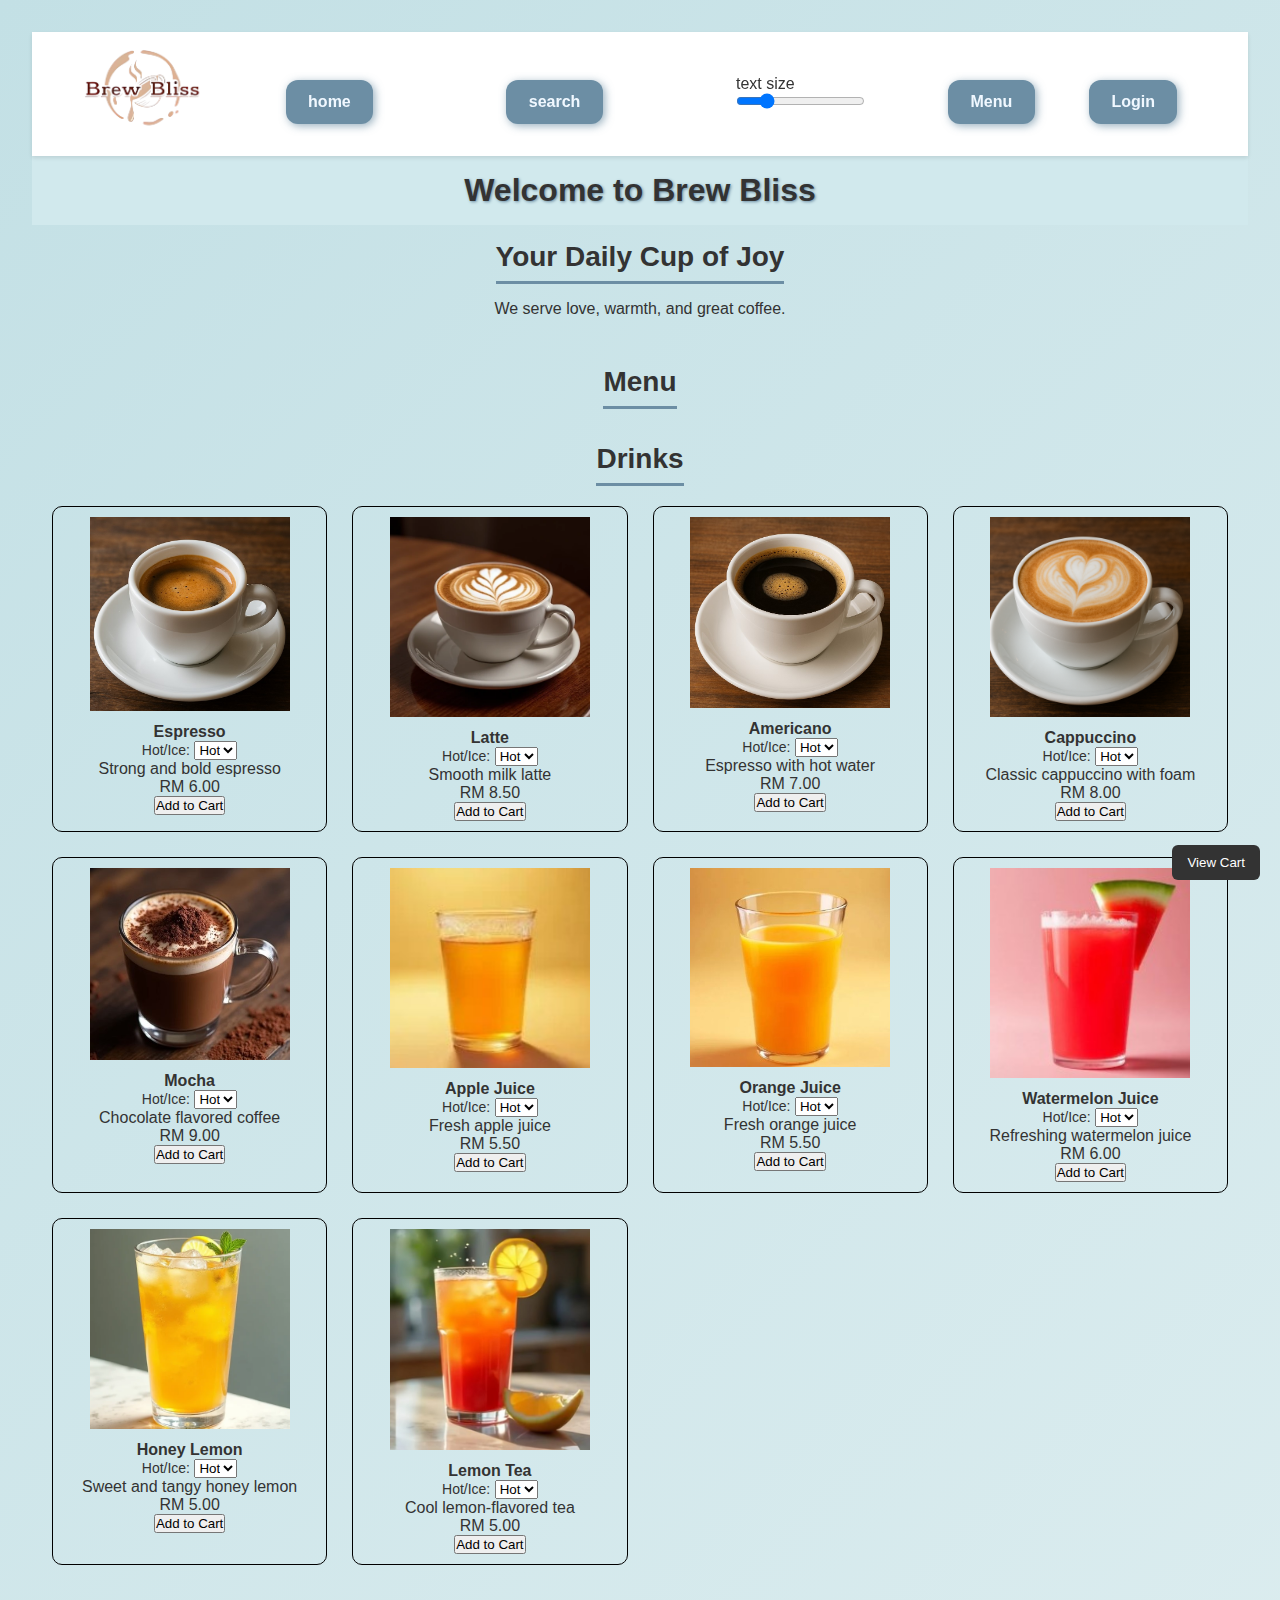
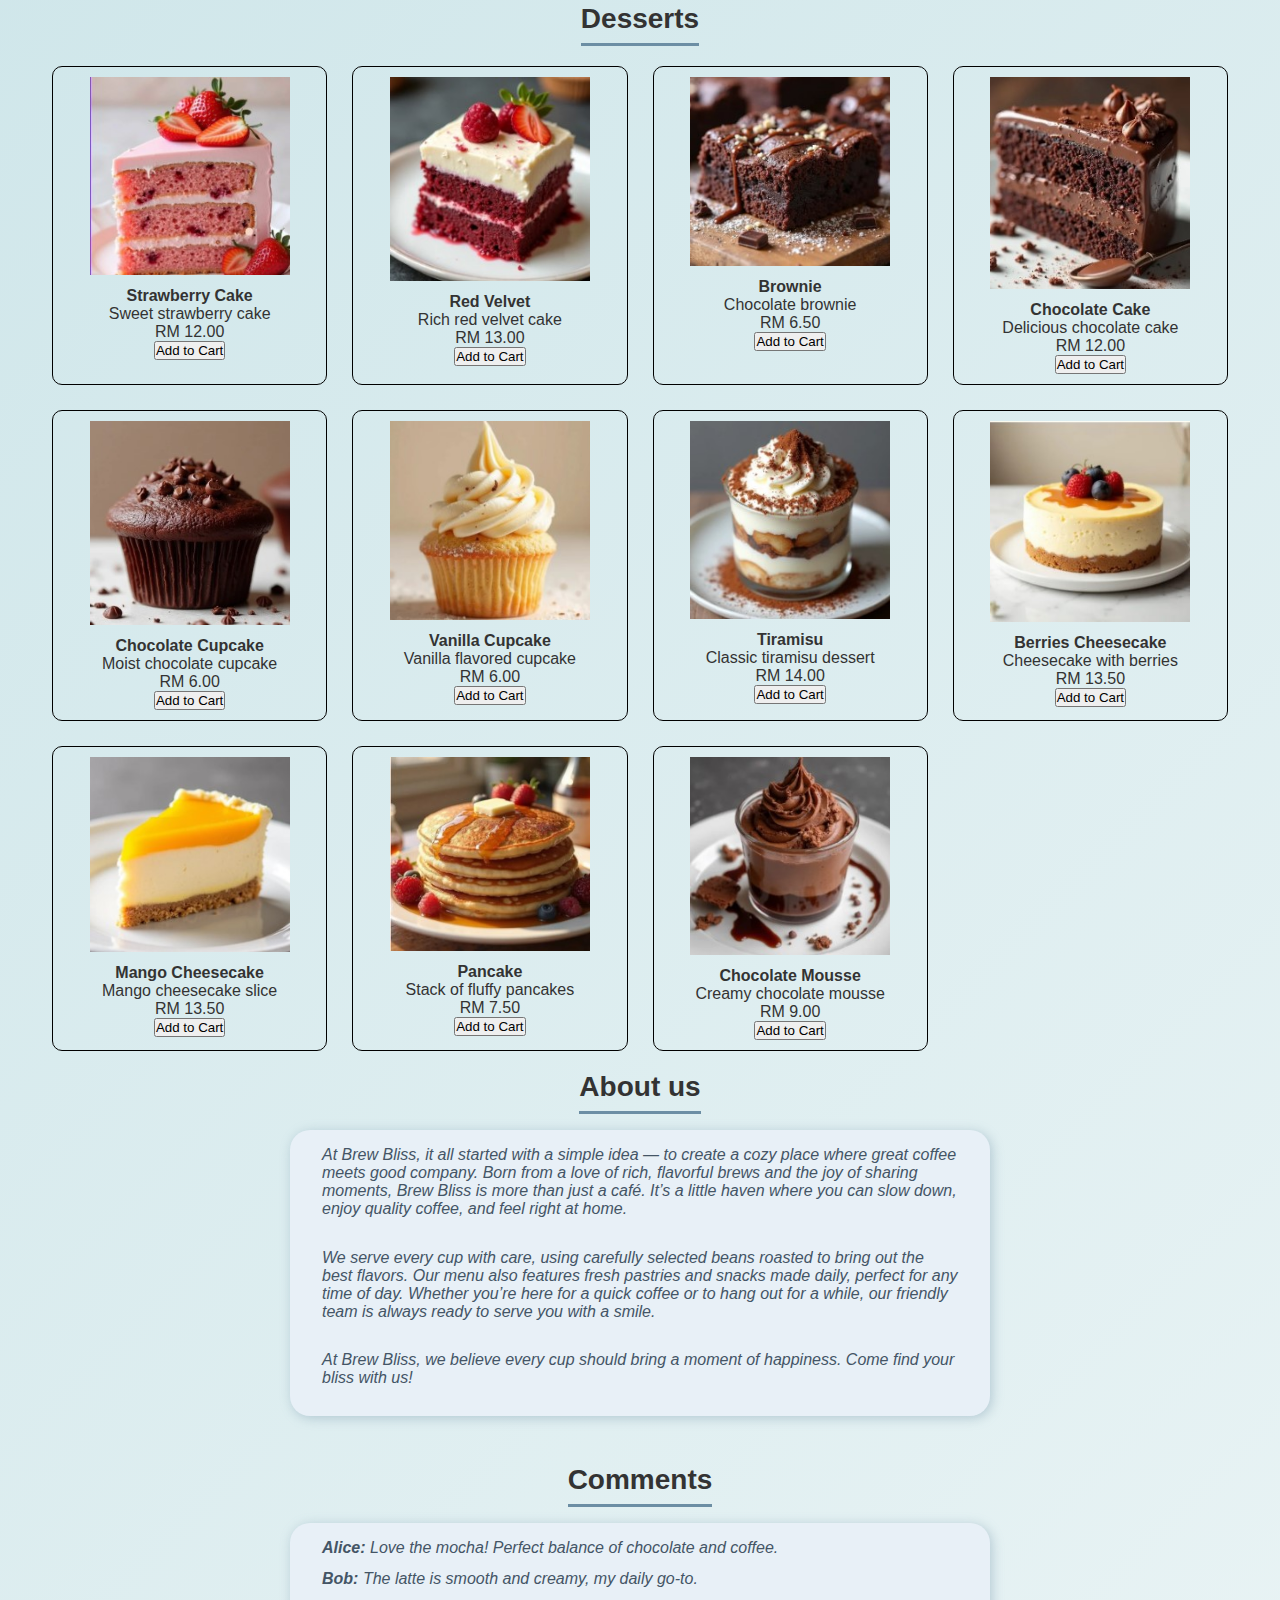
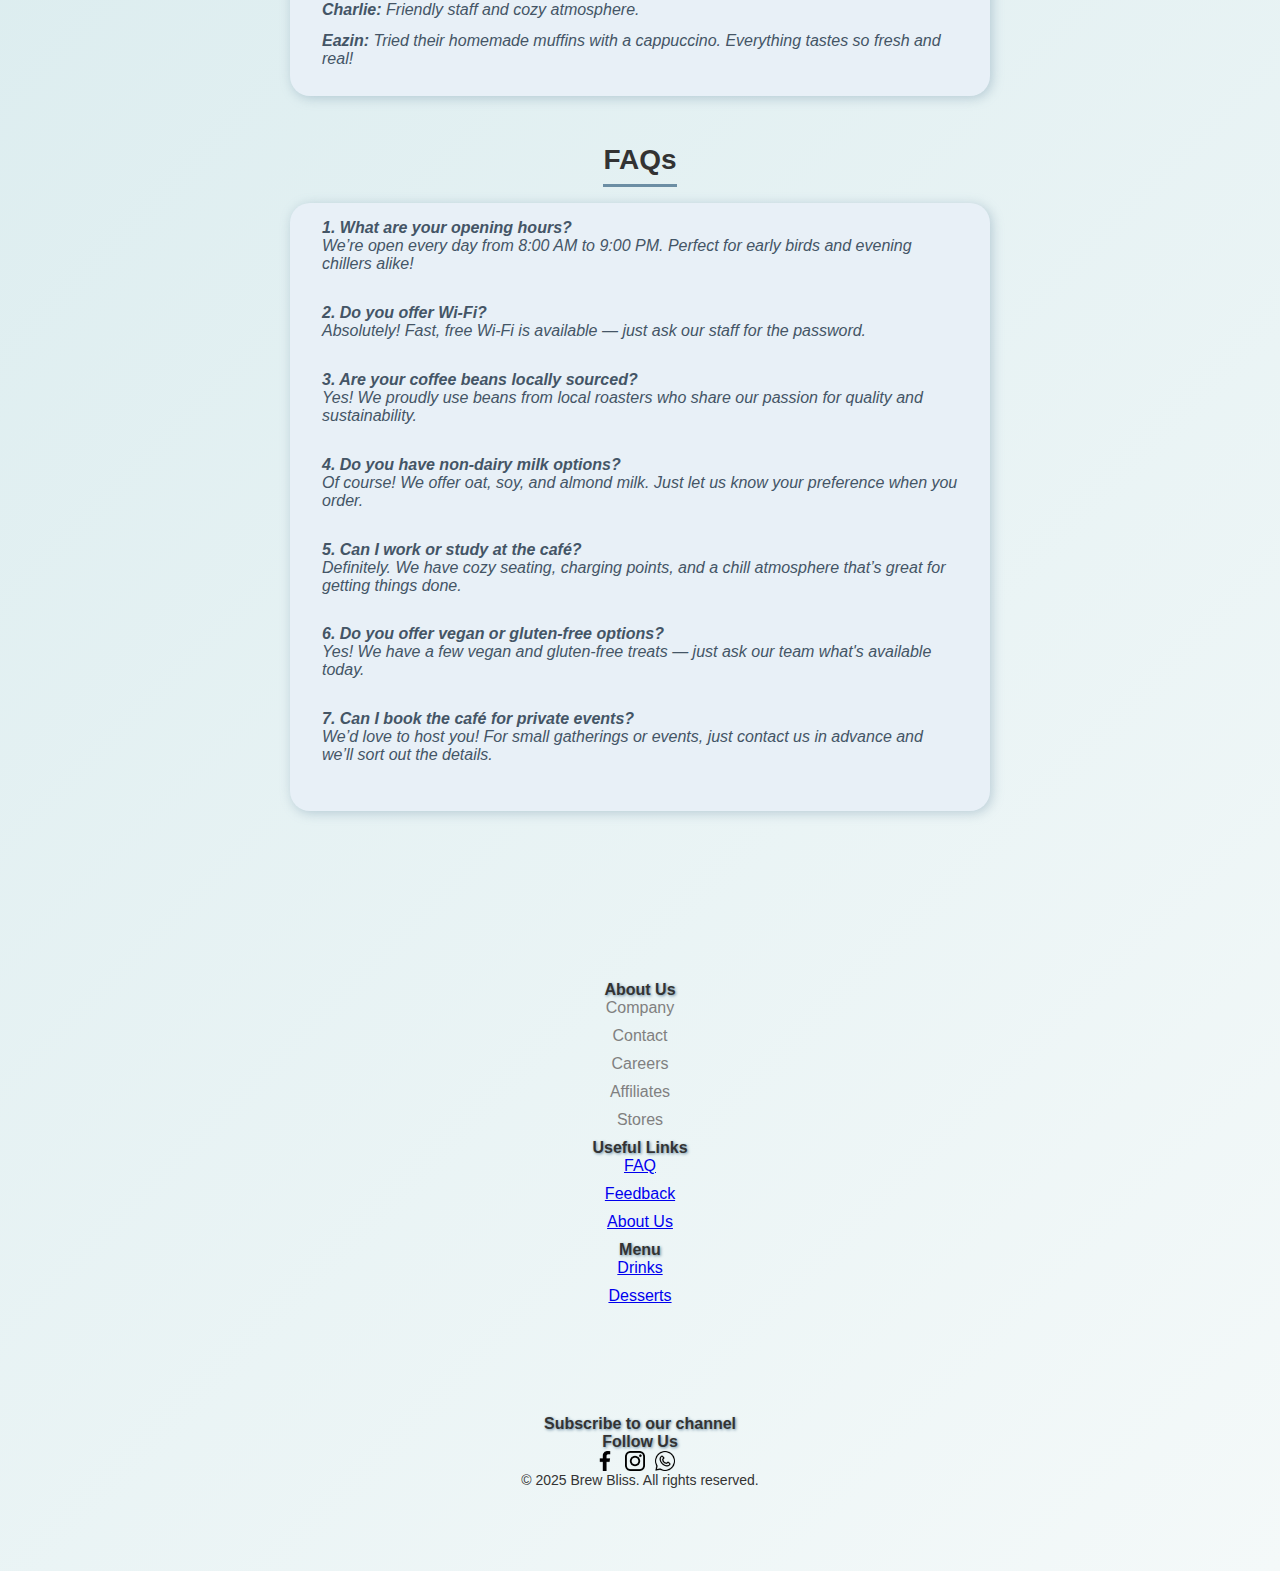
<file: index.html>
<!DOCTYPE html>
<html lang="en">
<head>
  <meta charset="UTF-8">
  <title>Brew Bliss - Welcome</title>
  <meta name="viewport" content="width=device-width, initial-scale=1.0" />
  <link rel="stylesheet" href="style.css" />

</head>
<body>
  
    <nav id="nav">
      <div class="navTop">
        <div class="navItem">
          <img src="images/Contact/logo.png" alt="logo" class="logo">
        </div>

        <div class="navItem">
            <a class="btn" href="index.html">home</a>
        </div>
  
        <div class="navItem">
            <div class="search">
              <a class="btn" href="search.html">search</a>
            </div>
          </div>
  
        <div class="navItem">
          <div>
            <p>text size</p>
            <input type="range" min="10" max="40" value="16" oninput="document.body.style.fontSize=this.value+'px'">
          </div>
        </div>
  
        <div class="navItem navLinks">
          <a class="btn" href="#products">Menu</a>
          <a class="btn" href="login.html">Login</a>
        </div>
    </nav>
  
    <header>
        <h1>Welcome to Brew Bliss</h1>
      </header>
      <main>
        <section id="intro">
          <section class="intro">
            <h2>Your Daily Cup of Joy</h2>
            <p>We serve love, warmth, and great coffee.</p>
          </section>
        </section>
        
      </main>

      <section id="products">
        <h2>Menu</h2><br>

        <section id="drinks">
            <h2>Drinks</h2>
  <div class="product-grid" id="drinksGrid"></div>
  </section>

  <section id="foods">
    <br><h2>Desserts</h2>
  <div class="product-grid" id="foodGrid"></div>
  </section>

  <button id="cartToggle" onclick="toggleCart()">View Cart</button>

  <div id="cart">
    <h3>Your Cart</h3>
    <div id="cartItems"></div>
    <strong>Total: RM <span id="total">0.00</span></strong>
    <button id="buyNow" onclick="buyNow()">Buy Now</button>
  </div>

  <script>
const products = [
  { name: "Espresso", image: "Drinks/espresso.jpg", price: 6.00, type: "drink", description: "Strong and bold espresso" },
  { name: "Latte", image: "Drinks/latte.jpg", price: 8.50, type: "drink", description: "Smooth milk latte" },
  { name: "Americano", image: "Drinks/americano.jpg", price: 7.00, type: "drink", description: "Espresso with hot water" },
  { name: "Cappuccino", image: "Drinks/cappuccino.jpg", price: 8.00, type: "drink", description: "Classic cappuccino with foam" },
  { name: "Mocha", image: "Drinks/mocha.jpg", price: 9.00, type: "drink", description: "Chocolate flavored coffee" },
  { name: "Apple Juice", image: "Drinks/apple.jpg", price: 5.50, type: "drink", description: "Fresh apple juice" },
  { name: "Orange Juice", image: "Drinks/Orange.jpg", price: 5.50, type: "drink", description: "Fresh orange juice" },
  { name: "Watermelon Juice", image: "Drinks/watermelon.jpg", price: 6.00, type: "drink", description: "Refreshing watermelon juice" },
  { name: "Honey Lemon", image: "Drinks/honeylemon.jpg", price: 5.00, type: "drink", description: "Sweet and tangy honey lemon" },
  { name: "Lemon Tea", image: "Drinks/LemonTea.jpg", price: 5.00, type: "drink", description: "Cool lemon-flavored tea" },
  { name: "Strawberry Cake", image: "food/strawberryCake.jpg", price: 12.00, type: "food", description: "Sweet strawberry cake" },
  { name: "Red Velvet", image: "food/redVelvet.jpg", price: 13.00, type: "food", description: "Rich red velvet cake" },
  { name: "Brownie", image: "food/brownie.jpg", price: 6.50, type: "food", description: "Chocolate brownie" },
  { name: "Chocolate Cake", image: "food/chocolateCake.jpg", price: 12.00, type: "food", description: "Delicious chocolate cake" },
  { name: "Chocolate Cupcake", image: "food/chocolateCupcake.jpg", price: 6.00, type: "food", description: "Moist chocolate cupcake" },
  { name: "Vanilla Cupcake", image: "food/vanilaCupcake.jpg", price: 6.00, type: "food", description: "Vanilla flavored cupcake" },
  { name: "Tiramisu", image: "food/tiramisu.jpg", price: 14.00, type: "food", description: "Classic tiramisu dessert" },
  { name: "Berries Cheesecake", image: "food/berriesCheesecake.jpg", price: 13.50, type: "food", description: "Cheesecake with berries" },
  { name: "Mango Cheesecake", image: "food/mangoCheesecake.jpg", price: 13.50, type: "food", description: "Mango cheesecake slice" },
  { name: "Pancake", image: "food/pancake.jpg", price: 7.50, type: "food", description: "Stack of fluffy pancakes" },
  { name: "Chocolate Mousse", image: "food/chocolateMousse.jpg", price: 9.00, type: "food", description: "Creamy chocolate mousse" }
];


    const drinksGrid = document.getElementById("drinksGrid");
    const foodGrid = document.getElementById("foodGrid");
    let cart = JSON.parse(localStorage.getItem("cart")) || [];

    products.forEach(p => {
      const div = document.createElement("div");
      div.className = "product";
      if (p.type === "drink") {
        div.innerHTML = `
          <img src="images/${p.image}" alt="${p.name}">
          <h4>${p.name}</h4>
          <label>Hot/Ice:</label>
          <select id="temp-${p.name}">
            <option value="Hot">Hot</option>
            <option value="Ice">Ice</option>
          </select>
          <p>${p.description}</p>
          <p>RM ${p.price.toFixed(2)}</p>
          <button onclick="addToCart('${p.name}', ${p.price}, document.getElementById('temp-${p.name}').value)">Add to Cart</button>
        `;
        drinksGrid.appendChild(div);
      } else {
        div.innerHTML = `
          <img src="images/${p.image}" alt="${p.name}">
          <h4>${p.name}</h4>
          <p>${p.description}</p>
          <p>RM ${p.price.toFixed(2)}</p>
          <button onclick="addToCart('${p.name}', ${p.price})">Add to Cart</button>
        `;
        foodGrid.appendChild(div);
      }
    });

    function addToCart(name, price, temp = null) {
      const itemKey = temp ? `${name} (${temp})` : name;
      const item = cart.find(i => i.name === itemKey);
      if (item) {
        item.qty++;
      } else {
        cart.push({ name: itemKey, price, qty: 1 });
      }
      saveCart();
      renderCart();
      openCart();
    }

    function decreaseQty(name) {
      const item = cart.find(i => i.name === name);
      if (item) {
        item.qty--;
        if (item.qty <= 0) {
          cart = cart.filter(i => i.name !== name);
        }
      }
      saveCart();
      renderCart();
    }

    function saveCart() {
      localStorage.setItem("cart", JSON.stringify(cart));
    }

    function renderCart() {
      const cartItems = document.getElementById("cartItems");
      const totalEl = document.getElementById("total");
      cartItems.innerHTML = "";
      let total = 0;

      cart.forEach(item => {
        const itemDiv = document.createElement("div");
        itemDiv.className = "cart-item";
        itemDiv.innerHTML = `
          <span>${item.name} (x${item.qty}) - RM ${(item.price * item.qty).toFixed(2)}</span>
          <span class="cart-controls">
            <button onclick="addToCart('${item.name}', ${item.price})">+</button>
            <button onclick="decreaseQty('${item.name}')">−</button>
          </span>
        `;
        cartItems.appendChild(itemDiv);
        total += item.price * item.qty;
      });

      totalEl.textContent = total.toFixed(2);
    }

    function toggleCart() {
      const cartEl = document.getElementById("cart");
      cartEl.style.display = cartEl.style.display === "none" ? "block" : "none";
    }

    function openCart() {
      document.getElementById("cart").style.display = "block";
    }

    renderCart();
    if (cart.length > 0) openCart();

    function buyNow() {
      if (cart.length === 0) {
        alert("Your cart is empty!");
        return;
      }else{
        document.getElementById('paymentModal').style.display = 'flex';
      cart = [];
      saveCart();
      renderCart();
      toggleCart();
      }
    }

  </script>

<div id="paymentModal">
    <div class="payment">
      <span class="close" onclick="document.getElementById('paymentModal').style.display='none'">X</span>
      <h1 class="payTitle">Personal Information</h1>
      <form action="data.php" method="POST">
        <label>Name and Surname</label>
        <input type="text" name="name" placeholder="Stefan" class="payInput" required><br>
  
        <label>Phone Number</label>
        <input type="text" name="phone" placeholder="+6012 345 6789" class="payInput" maxlength="13" required><br><br>
    
        <h1 class="payTitle">Card Information</h1>
        <div class="cardIcons">
          <img src="./images/Contact/visa.png" width="40" class="cardIcon">
          <img src="./images/Contact/master.png" width="40" class="cardIcon">
        </div>
  
        <input type="text" name="card_number" class="payInput" placeholder="Card Number" maxlength="16" required>
        <div class="cardInfo">
          <input type="text" name="expiry_month" placeholder="mm" class="payInput sm" maxlength="2" required>
          <input type="text" name="expiry_year" placeholder="yyyy" class="payInput sm" maxlength="4" required>
          <input type="text" name="cvv" placeholder="cvv" class="payInput sm" required>
        </div>
  
        <button type="submit" class="payButton">Checkout!</button>
      </form>
    </div>
  </div>

  <script >
  const productButton = document.querySelector(".productButton");
    const payment = document.querySelector(".payment");
    const close = document.querySelector(".close");
    
    productButton.addEventListener("click", () => {
      payment.style.display = "flex";
    });
    
    close.addEventListener("click", () => {
      payment.style.display = "none";
    });</script>

<section id="about">
    <h2>About us</h2>
    <div class="comments-container">
          <p>     At Brew Bliss, it all started with a simple idea — 
      to create a cozy place where great coffee meets good company. 
      Born from a love of rich, flavorful brews and the joy of sharing moments, 
      Brew Bliss is more than just a café. 
      It’s a little haven where you can slow down, 
      enjoy quality coffee, and feel right at home.</p><br>
      <p>   We serve every cup with care, 
        using carefully selected beans roasted to 
        bring out the best flavors. Our menu also features 
        fresh pastries and snacks made daily, perfect for any time of day. 
        Whether you’re here for a quick coffee or to hang out for a while, 
        our friendly team is always ready to serve you with a smile.
      </p><br>
      <p>   At Brew Bliss, 
        we believe every cup should bring a moment of happiness. 
        Come find your bliss with us!</p>
    </div>

  </section>

  <section id="comment">
    <h2>Comments</h2>
    <div class="comments-container">      
      <p><strong>Alice:</strong> Love the mocha! Perfect balance of chocolate and coffee.</p>
      <p><strong>Bob:</strong> The latte is smooth and creamy, my daily go-to.</p>
      <p><strong>Charlie:</strong> Friendly staff and cozy atmosphere.</p>
      <p><strong>Eazin:</strong> Tried their homemade muffins with a cappuccino. Everything tastes so fresh and real!</p>
      
    </div>
  </section>
  
  <section id="FAQ">
    <h2>FAQs</h2>
    <div class="comments-container">
      <p><strong>1. What are your opening hours?</strong><br>
      We’re open every day from 8:00 AM to 9:00 PM. 
      Perfect for early birds and evening chillers alike!
    </p><br>

    <p><strong>2. Do you offer Wi-Fi?</strong><br>
      Absolutely! Fast, free Wi-Fi is available — 
      just ask our staff for the password.
    </p><br>
    
    <p><strong>3. Are your coffee beans locally sourced?</strong><br>
      Yes! We proudly use beans from local roasters who share our passion for quality and sustainability.
    </p><br>
    
    <p><strong>4. Do you have non-dairy milk options?</strong><br>
      Of course! We offer oat, soy, and almond milk. Just let us know your preference when you order.
    </p><br>
    
    <p><strong>5. Can I work or study at the café?</strong><br>
      Definitely. We have cozy seating, charging points, and a chill atmosphere that’s great for getting things done.
    </p><br>
    
    <p><strong>6. Do you offer vegan or gluten-free options?</strong><br>
      Yes! We have a few vegan and gluten-free treats — just ask our team what's available today.
    </p><br>
    
    <p><strong>7. Can I book the café for private events?</strong><br>
      We’d love to host you! For small gatherings or events, just contact us in advance and we’ll sort out the details.
    </p><br>

    </div>
    
  </section>
  

<br><br><br><br>

<footer>
  <div class="footerLeft">
      <div class="footerMenu">
          <h1 class="fMenuTitle">About Us</h1>
          <ul class="fList">
              <li class="fListItem">Company</li>
              <li class="fListItem">Contact</li>
              <li class="fListItem">Careers</li>
              <li class="fListItem">Affiliates</li>
              <li class="fListItem">Stores</li>
          </ul>
      </div>
      <div class="footerMenu">
          <h1 class="fMenuTitle">Useful Links</h1>
          <ul class="fList">
            <li class="fListItem"><a href="#FAQ">FAQ</a></li>
            <li class="fListItem"><a href="#comment">Feedback</a></li>
            <li class="fListItem"><a href="#about">About Us</a></li>
          </ul>
      </div>
      <div class="footerMenu">
          <h1 class="fMenuTitle">Menu</h1>
          <ul class="fList">
            <li class="fListItem"><a href="#drinks">Drinks</a></li>
            <li class="fListItem"><a href="#foods">Desserts</a></li>

          </ul>
      </div>
  </div>
  <div class="footerRight">
      <div class="footerRightMenu">
          <h1 class="fMenuTitle">Subscribe to our channel</h1>
      </div>
      <div class="footerRightMenu">
          <h1 class="fMenuTitle">Follow Us</h1>
          <div class="fIcons">
              <img src="./images/Contact/facebook.png"  alt="facebook" class="fIcon">
              <img src="./images/Contact/instagram.png" alt="instagram" class="fIcon">
              <img src="./images/Contact/whatsapp.png" alt="whatsapp" class="fIcon">
          </div>
      </div>
      <div class="footerRightMenu">
          <span class="copyright">© 2025 Brew Bliss. All rights reserved.</span>
      </div>
  </div>
</footer>

</body>
</html>
</file>
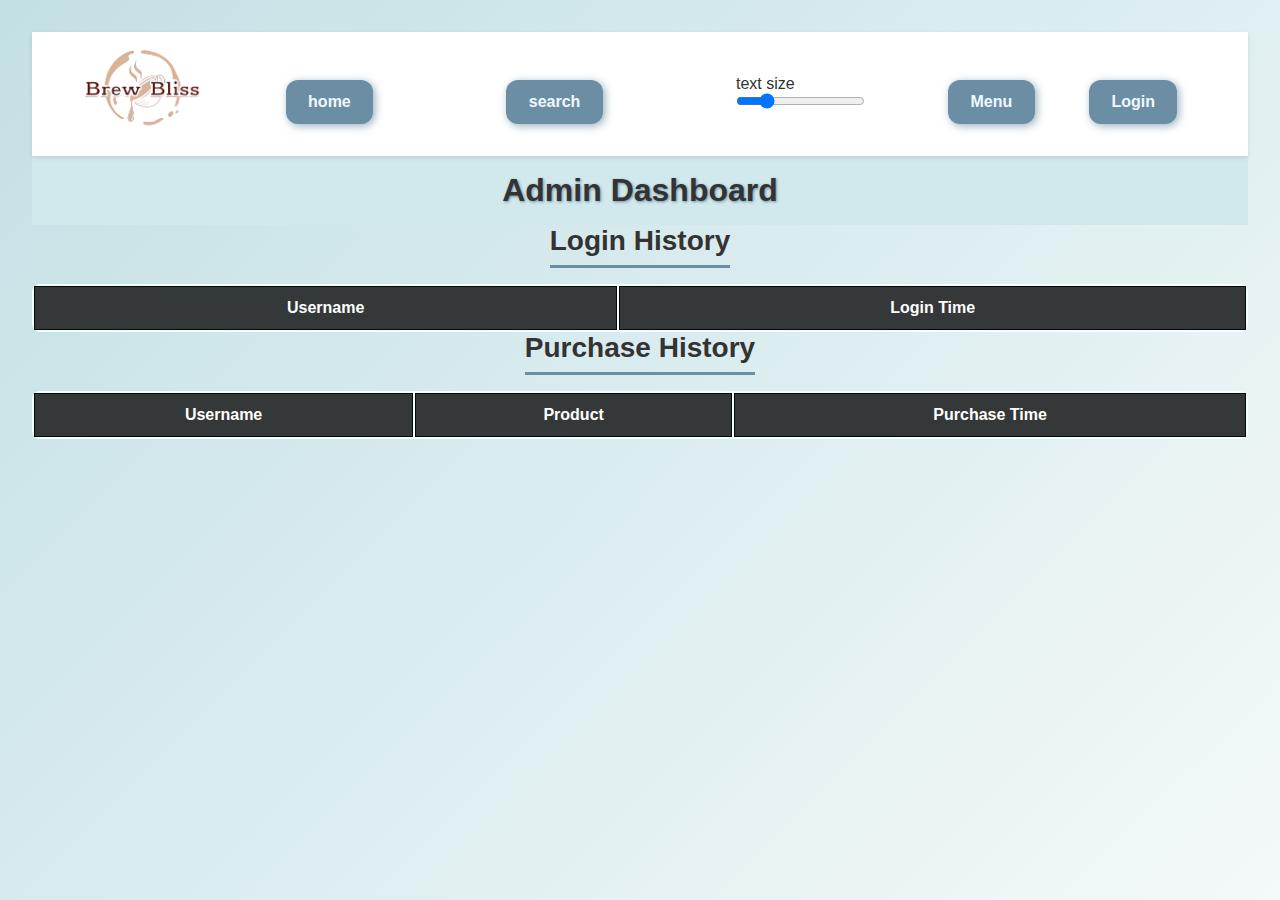
<file: admin.html>
<!DOCTYPE html>
<html lang="en">
<head>
  <meta charset="UTF-8" />
  <title>Admin Dashboard - Brew Bliss</title>
  <link rel="stylesheet" href="style.css" />
</head>
<body>

  <nav id="nav">
    <div class="navTop">
      <div class="navItem">
        <img src="images/Contact/logo.png" alt="logo" class="logo">
      </div>

      <div class="navItem">
          <a class="btn" href="index.html">home</a>
      </div>

      <div class="navItem">
        <div class="search">
          <a class="btn" href="search.html">search</a>
        </div>
      </div>

      <div class="navItem">
        <div>
          <p>text size</p>
          <input type="range" min="10" max="40" value="16" oninput="document.body.style.fontSize=this.value+'px'">
        </div>
      </div>

      <div class="navItem navLinks">
        <a class="btn" href="cart.html">Menu</a>
        <a class="btn" href="login.html">Login</a>
      </div>
  </nav>

  <header>
    <h1>Admin Dashboard</h1>
  </header>

  <section>
    <h2>Login History</h2>
    <table>
      <thead>
        <tr><th>Username</th><th>Login Time</th></tr>
      </thead>
      <tbody id="loginHistory">
        <!-- Filled by fetch -->
      </tbody>
    </table>
  </section>

  <section>
    <h2>Purchase History</h2>
    <table>
      <thead>
        <tr><th>Username</th><th>Product</th><th>Purchase Time</th></tr>
      </thead>
      <tbody id="purchaseHistory">
        <!-- Filled by fetch -->
      </tbody>
    </table>
  </section>

  <script>
    async function loadData() {
      try {
        let res = await fetch('admin_data.php');
        let data = await res.json();

        const loginTbody = document.getElementById('loginHistory');
        data.logins.forEach(log => {
          let tr = document.createElement('tr');
          tr.innerHTML = `<td>${log.username}</td><td>${log.login_time}</td>`;
          loginTbody.appendChild(tr);
        });

        const purchaseTbody = document.getElementById('purchaseHistory');
        data.purchases.forEach(p => {
          let tr = document.createElement('tr');
          tr.innerHTML = `<td>${p.username}</td><td>${p.product_name}</td><td>${p.purchase_time}</td>`;
          purchaseTbody.appendChild(tr);
        });
      } catch(e) {
        console.error(e);
      }
    }
    loadData();
  </script>
</body>
</html>
</file>
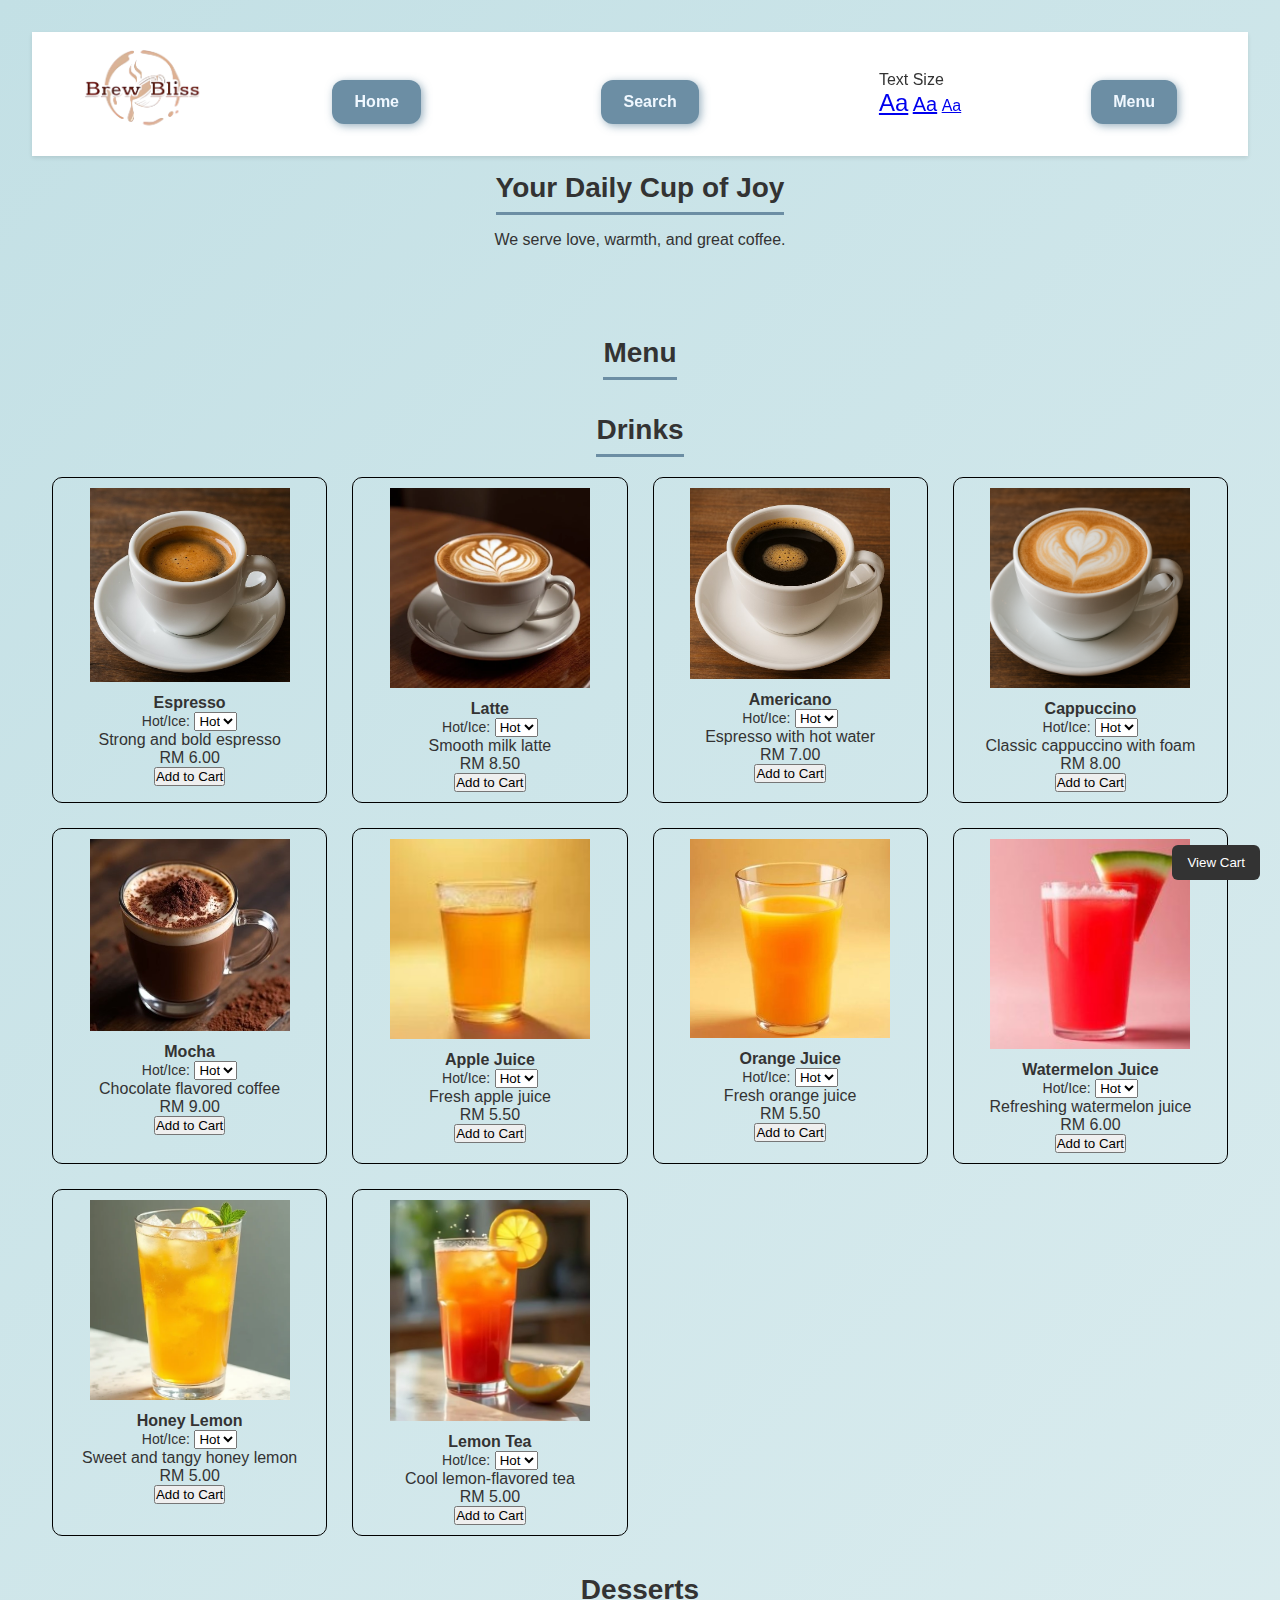
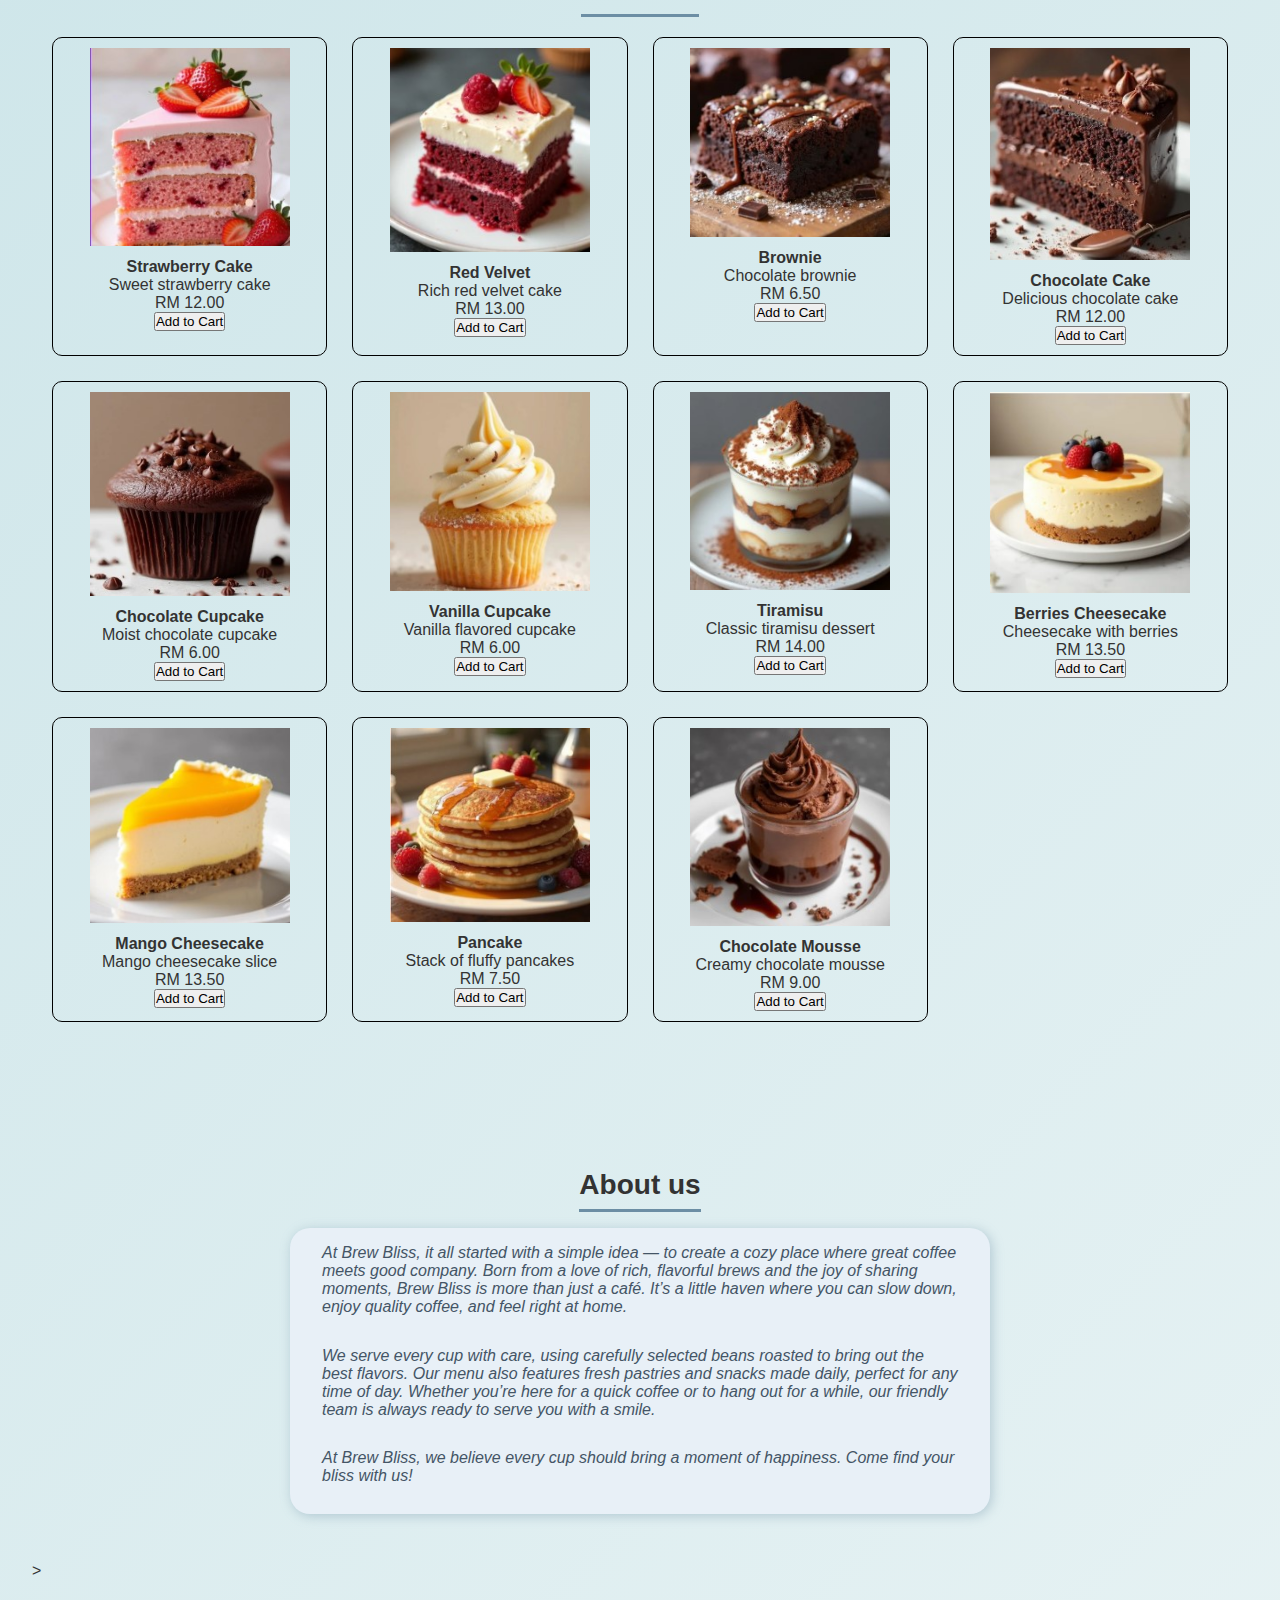
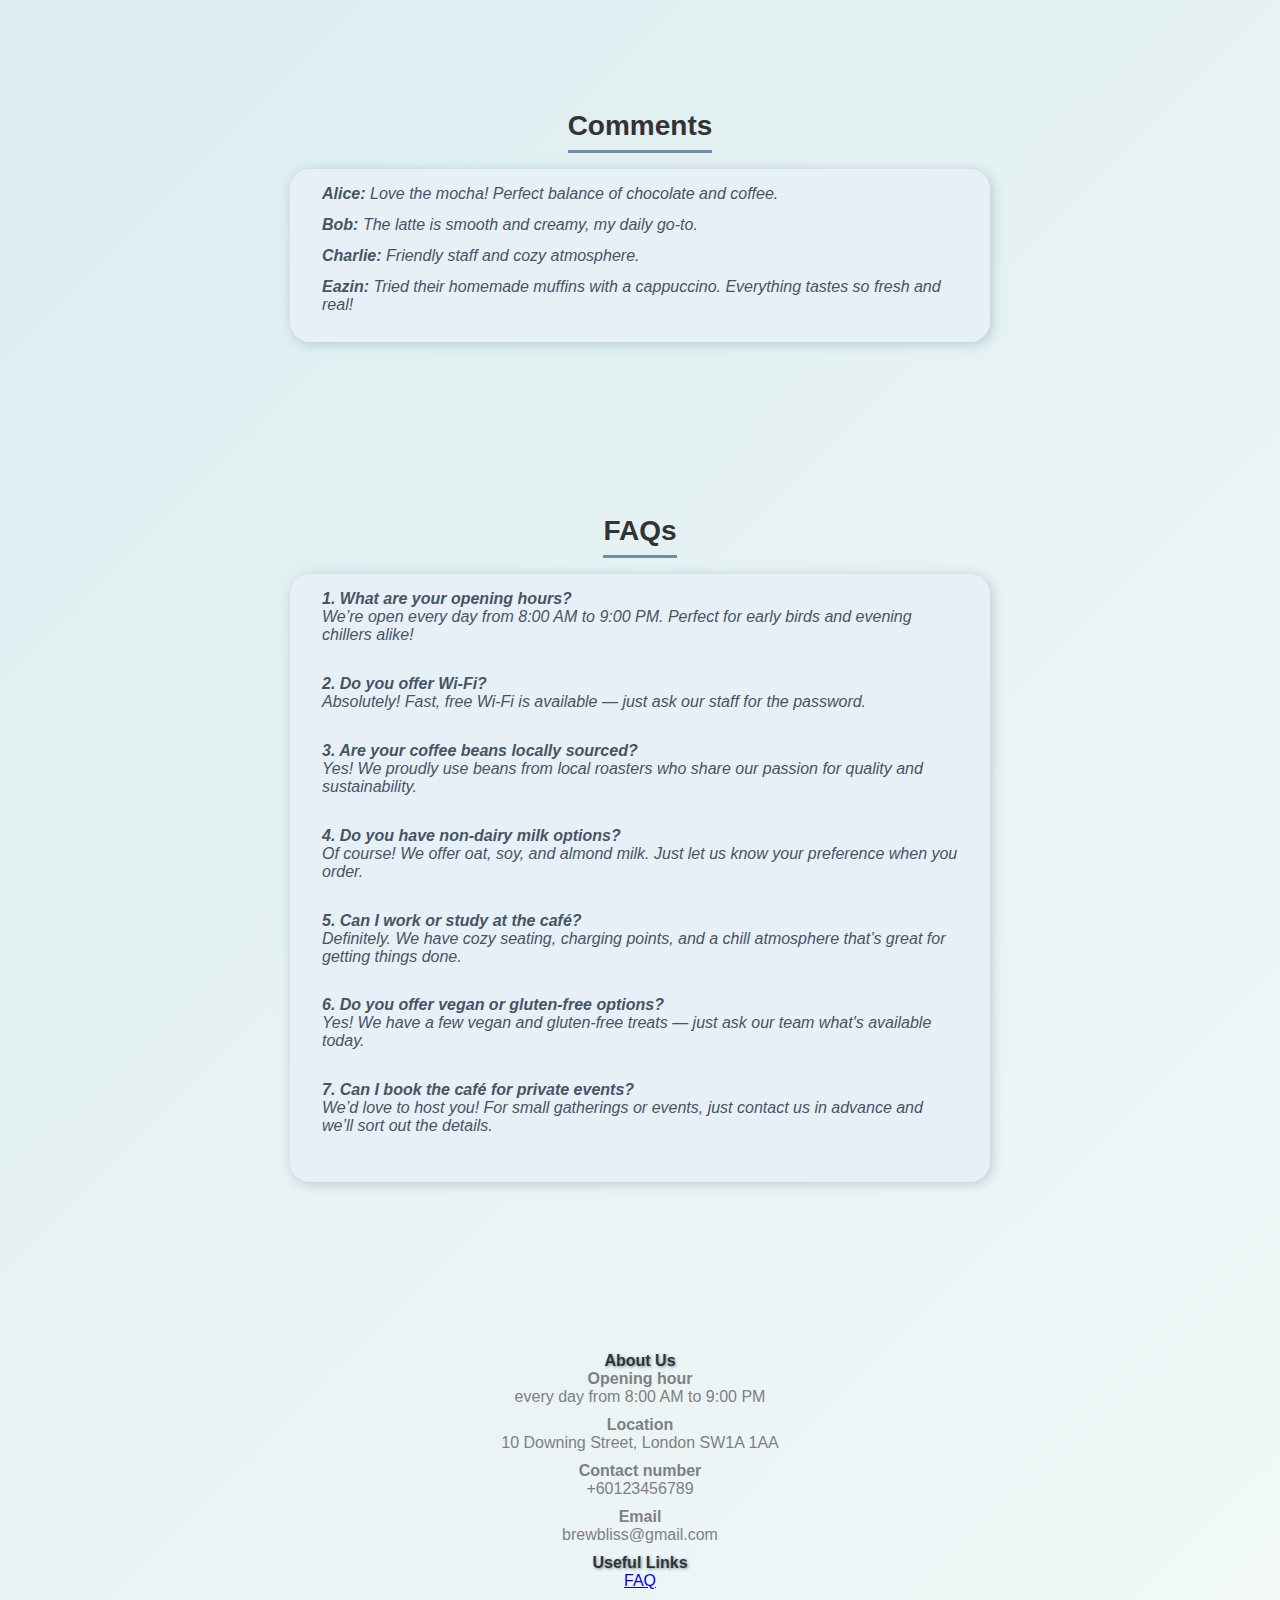
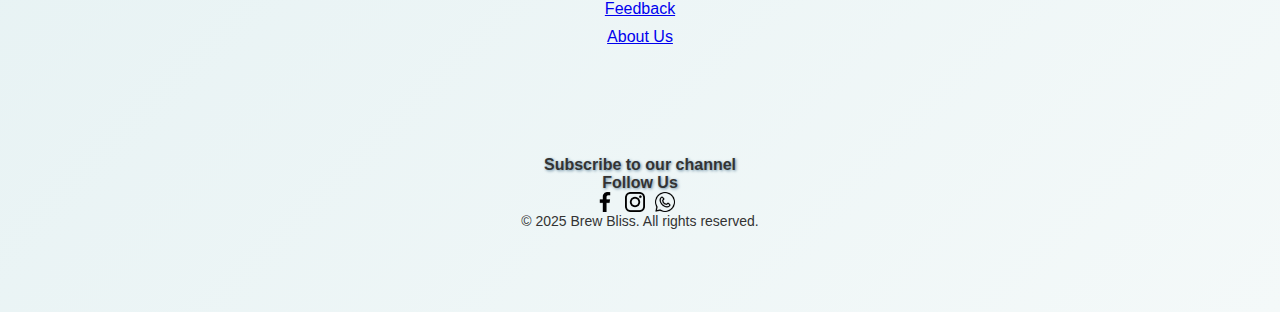
<file: alrlogin.html>
<!DOCTYPE html>
<html lang="en">
<head>
  <meta charset="UTF-8">
  <title>Brew Bliss - Welcome</title>
  <meta name="viewport" content="width=device-width, initial-scale=1.0" />
  <link rel="stylesheet" href="style.css" />

    <style>
        .font_1 { font-size: 24px; }
        .font_2 { font-size: 20px; }
        .font_3 { font-size: 16px; }
    </style>
    <script>
        function ChangeFont(fontClass) {
          document.body.className = fontClass;
        }
    </script>

</head>
<body>
  
    <nav id="nav">
      <div class="navTop">
        <div class="navItem">
          <img src="images/Contact/logo.png" alt="logo" class="logo">
        </div>

        <div class="navItem">
            <a class="btn" href="alrlogin.html">Home</a>
        </div>
  
        <div class="navItem">
            <div class="search">
              <a class="btn" href="search.html">Search</a>
            </div>
          </div>
  
        <div class="navItem">
          <div>
            <p>Text Size</p>
              <div>
                <a class="font_1" onclick="javascript:ChangeFont('font_1');" href="javascript:void(0);">Aa</a>
                <a class="font_2" onclick="javascript:ChangeFont('font_2');" href="javascript:void(0);">Aa</a>
                <a class="font_3" onclick="javascript:ChangeFont('font_3');" href="javascript:void(0);">Aa</a>
              </div>

          </div>
        </div>
  
        <div class="navItem navLinks">
          <a class="btn" href="#products">Menu</a>
        </div>
    </nav>

      <main>
        <section id="intro">
          <section class="intro">
            <h2>Your Daily Cup of Joy</h2>
            <p>We serve love, warmth, and great coffee.</p>
          </section>
        </section>
        
      </main>

      <section id="products">

       <div class="headingM"></div>
        <h2>Menu</h2><br>
       </div>

        <section id="drinks">
            <h2>Drinks</h2>
              <div class="product-grid" id="drinksGrid"></div>
        </section>

        <section id="foods">
          <br><h2>Desserts</h2>
          <div class="product-grid" id="foodGrid"></div>
        </section>

        <button id="cartToggle" onclick="toggleCart()">View Cart</button>

        <div id="cart">
          <h3>Your Cart</h3>
            <div id="cartItems"></div>
            <strong>Total: RM <span id="total">0.00</span></strong>
            <button id="buyNow" onclick="buyNow()">Buy Now</button>
        </div>

  <script>
const products = [
  { name: "Espresso", image: "Drinks/espresso.jpg", price: 6.00, type: "drink", description: "Strong and bold espresso" },
  { name: "Latte", image: "Drinks/latte.jpg", price: 8.50, type: "drink", description: "Smooth milk latte" },
  { name: "Americano", image: "Drinks/americano.jpg", price: 7.00, type: "drink", description: "Espresso with hot water" },
  { name: "Cappuccino", image: "Drinks/cappuccino.jpg", price: 8.00, type: "drink", description: "Classic cappuccino with foam" },
  { name: "Mocha", image: "Drinks/mocha.jpg", price: 9.00, type: "drink", description: "Chocolate flavored coffee" },
  { name: "Apple Juice", image: "Drinks/apple.jpg", price: 5.50, type: "drink", description: "Fresh apple juice" },
  { name: "Orange Juice", image: "Drinks/Orange.jpg", price: 5.50, type: "drink", description: "Fresh orange juice" },
  { name: "Watermelon Juice", image: "Drinks/watermelon.jpg", price: 6.00, type: "drink", description: "Refreshing watermelon juice" },
  { name: "Honey Lemon", image: "Drinks/honeylemon.jpg", price: 5.00, type: "drink", description: "Sweet and tangy honey lemon" },
  { name: "Lemon Tea", image: "Drinks/LemonTea.jpg", price: 5.00, type: "drink", description: "Cool lemon-flavored tea" },
  { name: "Strawberry Cake", image: "food/strawberryCake.jpg", price: 12.00, type: "food", description: "Sweet strawberry cake" },
  { name: "Red Velvet", image: "food/redVelvet.jpg", price: 13.00, type: "food", description: "Rich red velvet cake" },
  { name: "Brownie", image: "food/brownie.jpg", price: 6.50, type: "food", description: "Chocolate brownie" },
  { name: "Chocolate Cake", image: "food/chocolateCake.jpg", price: 12.00, type: "food", description: "Delicious chocolate cake" },
  { name: "Chocolate Cupcake", image: "food/chocolateCupcake.jpg", price: 6.00, type: "food", description: "Moist chocolate cupcake" },
  { name: "Vanilla Cupcake", image: "food/vanilaCupcake.jpg", price: 6.00, type: "food", description: "Vanilla flavored cupcake" },
  { name: "Tiramisu", image: "food/tiramisu.jpg", price: 14.00, type: "food", description: "Classic tiramisu dessert" },
  { name: "Berries Cheesecake", image: "food/berriesCheesecake.jpg", price: 13.50, type: "food", description: "Cheesecake with berries" },
  { name: "Mango Cheesecake", image: "food/mangoCheesecake.jpg", price: 13.50, type: "food", description: "Mango cheesecake slice" },
  { name: "Pancake", image: "food/pancake.jpg", price: 7.50, type: "food", description: "Stack of fluffy pancakes" },
  { name: "Chocolate Mousse", image: "food/chocolateMousse.jpg", price: 9.00, type: "food", description: "Creamy chocolate mousse" }
];


    const drinksGrid = document.getElementById("drinksGrid");
    const foodGrid = document.getElementById("foodGrid");
    let cart = JSON.parse(localStorage.getItem("cart")) || [];

    products.forEach(p => {
      const div = document.createElement("div");
      div.className = "product";
      if (p.type === "drink") {
        div.innerHTML = `
          <img src="images/${p.image}" alt="${p.name}">
          <h4>${p.name}</h4>
          <label>Hot/Ice:</label>
          <select id="temp-${p.name}">
            <option value="Hot">Hot</option>
            <option value="Ice">Ice</option>
          </select>
          <p>${p.description}</p>
          <p>RM ${p.price.toFixed(2)}</p>
          <button onclick="addToCart('${p.name}', ${p.price}, document.getElementById('temp-${p.name}').value)">Add to Cart</button>
        `;
        drinksGrid.appendChild(div);
      } else {
        div.innerHTML = `
          <img src="images/${p.image}" alt="${p.name}">
          <h4>${p.name}</h4>
          <p>${p.description}</p>
          <p>RM ${p.price.toFixed(2)}</p>
          <button onclick="addToCart('${p.name}', ${p.price})">Add to Cart</button>
        `;
        foodGrid.appendChild(div);
      }
    });

    function addToCart(name, price, temp = null) {
      const itemKey = temp ? `${name} (${temp})` : name;
      const item = cart.find(i => i.name === itemKey);
      if (item) {
        item.qty++;
      } else {
        cart.push({ name: itemKey, price, qty: 1 });
      }
      saveCart();
      renderCart();
      openCart();
    }

    function decreaseQty(name) {
      const item = cart.find(i => i.name === name);
      if (item) {
        item.qty--;
        if (item.qty <= 0) {
          cart = cart.filter(i => i.name !== name);
        }
      }
      saveCart();
      renderCart();
    }

    function saveCart() {
      localStorage.setItem("cart", JSON.stringify(cart));
    }

    function renderCart() {
      const cartItems = document.getElementById("cartItems");
      const totalEl = document.getElementById("total");
      cartItems.innerHTML = "";
      let total = 0;

      cart.forEach(item => {
        const itemDiv = document.createElement("div");
        itemDiv.className = "cart-item";
        itemDiv.innerHTML = `
          <span>${item.name} (x${item.qty}) - RM ${(item.price * item.qty).toFixed(2)}</span>
          <span class="cart-controls">
            <button onclick="decreaseQty('${item.name}')">−</button>
            <button onclick="addToCart('${item.name}', ${item.price})">+</button>
  
          </span>
        `;
        cartItems.appendChild(itemDiv);
        total += item.price * item.qty;
      });

      totalEl.textContent = total.toFixed(2);
    }

    function toggleCart() {
      const cartEl = document.getElementById("cart");
      cartEl.style.display = cartEl.style.display === "none" ? "block" : "none";
    }

    function openCart() {
      document.getElementById("cart").style.display = "block";
    }

    renderCart();
    if (cart.length > 0) openCart();

    function buyNow() {
      if (cart.length === 0) {
        alert("Your cart is empty!");
        return;
      }else{
        document.getElementById('paymentModal').style.display = 'flex';
      cart = [];
      saveCart();
      renderCart();
      toggleCart();
      }
    }

  </script>

<div id="paymentModal">
    <div class="payment">
      <span class="close" onclick="document.getElementById('paymentModal').style.display='none'">X</span>
      <h1 class="payTitle">Personal Information</h1>
      <form action="buy.php" method="POST" onsubmit="prepareCartData()">

        <input type="hidden" name="cart" id="cartInput">

        <label>Name and Surname</label>
        <input type="text" name="username" placeholder="Stefan" class="payInput" required><br>
  
        <label>Phone Number</label>
        <input type="text" name="phone" placeholder="+6012 345 6789" class="payInput"  required><br>
        
        <label>Address</label>
        <input type="text" name="address" placeholder="10 Downing Street, London SW1A 1AA" class="payInput" required><br><br>
    
        <h1 class="payTitle">Card Information</h1>
        <div class="cardIcons">
          <img src="./images/Contact/visa.png" width="40" class="cardIcon">
          <img src="./images/Contact/master.png" width="40" class="cardIcon">
        </div>
  
        <input type="text" name="card_number" class="payInput" placeholder="Card Number"  required>
        <div class="cardInfo">
          <input type="text" name="expiry_month" placeholder="mm" class="payInput sm"  required>
          <input type="text" name="expiry_year" placeholder="yyyy" class="payInput sm"  required>
          <input type="text" name="cvv" placeholder="cvv" class="payInput sm" required>
        </div>
  
        <button type="submit" class="payButton">Checkout!</button>
      </form>
    </div>
  </div>

  <script>
    function prepareCartData() {
    document.getElementById('cartInput').value = JSON.stringify(cart);
}


function buyNow() {
    if (cart.length === 0) {
        alert("Your cart is empty!");
        return;
    } else {
        prepareCartData();
        document.getElementById('paymentModal').style.display = 'flex';
    }
}


  </script>

  <script >
  const productButton = document.querySelector(".productButton");
    const payment = document.querySelector(".purchasehistory");
    const close = document.querySelector(".close");
    
    productButton.addEventListener("click", () => {
      payment.style.display = "flex";
    });
    
    close.addEventListener("click", () => {
      payment.style.display = "none";
    });
    </script>

  <section id="about">
   <div class="headingA"></div>
    <h2>About us</h2>
    <div class="comments-container">
          <p>     At Brew Bliss, it all started with a simple idea — 
      to create a cozy place where great coffee meets good company. 
      Born from a love of rich, flavorful brews and the joy of sharing moments, 
      Brew Bliss is more than just a café. 
      It’s a little haven where you can slow down, 
      enjoy quality coffee, and feel right at home.</p><br>
      <p>   We serve every cup with care, 
        using carefully selected beans roasted to 
        bring out the best flavors. Our menu also features 
        fresh pastries and snacks made daily, perfect for any time of day. 
        Whether you’re here for a quick coffee or to hang out for a while, 
        our friendly team is always ready to serve you with a smile.
      </p><br>
      <p>   At Brew Bliss, 
        we believe every cup should bring a moment of happiness. 
        Come find your bliss with us!</p>
    </div>
   </div>>

  </section>

  <section id="comment">
   <div class="headingC">
    <h2>Comments</h2>
    <div class="comments-container">      
      <p><strong>Alice:</strong> Love the mocha! Perfect balance of chocolate and coffee.</p>
      <p><strong>Bob:</strong> The latte is smooth and creamy, my daily go-to.</p>
      <p><strong>Charlie:</strong> Friendly staff and cozy atmosphere.</p>
      <p><strong>Eazin:</strong> Tried their homemade muffins with a cappuccino. Everything tastes so fresh and real!</p>
      
    </div>
   </div>
  </section>
  
  <section id="FAQ">
  <div class="headingF">
    <h2>FAQs</h2>
     <div class="comments-container">
      <p><strong>1. What are your opening hours?</strong><br>
      We’re open every day from 8:00 AM to 9:00 PM. 
      Perfect for early birds and evening chillers alike!
    </p><br>

    <p><strong>2. Do you offer Wi-Fi?</strong><br>
      Absolutely! Fast, free Wi-Fi is available — 
      just ask our staff for the password.
    </p><br>
    
    <p><strong>3. Are your coffee beans locally sourced?</strong><br>
      Yes! We proudly use beans from local roasters who share our passion for quality and sustainability.
    </p><br>
    
    <p><strong>4. Do you have non-dairy milk options?</strong><br>
      Of course! We offer oat, soy, and almond milk. Just let us know your preference when you order.
    </p><br>
    
    <p><strong>5. Can I work or study at the café?</strong><br>
      Definitely. We have cozy seating, charging points, and a chill atmosphere that’s great for getting things done.
    </p><br>
    
    <p><strong>6. Do you offer vegan or gluten-free options?</strong><br>
      Yes! We have a few vegan and gluten-free treats — just ask our team what's available today.
    </p><br>
    
    <p><strong>7. Can I book the café for private events?</strong><br>
      We’d love to host you! For small gatherings or events, just contact us in advance and we’ll sort out the details.
    </p><br>

    </div>
   </div> 
  </section>
  

<br><br><br><br>

<footer>
  <div class="footerLeft">
      <div class="footerMenu">
          <h1 class="fMenuTitle">About Us</h1>
          <ul class="fList">
              <li class="fListItem"><strong>Opening hour</strong><br>
              every day from 8:00 AM to 9:00 PM</li>
              <li class="fListItem"><strong>Location</strong><br>
              10 Downing Street, London SW1A 1AA</li>
              <li class="fListItem"><strong>Contact number</strong><br>
              +60123456789</li>
              <li class="fListItem"><strong>Email</strong><br>
              brewbliss@gmail.com</li>
          </ul>
      </div>
      <div class="footerMenu">
          <h1 class="fMenuTitle">Useful Links</h1>
          <ul class="fList">
            <li class="fListItem"><a href="#FAQ">FAQ</a></li>
            <li class="fListItem"><a href="#comment">Feedback</a></li>
            <li class="fListItem"><a href="#about">About Us</a></li>
          </ul>
      </div>

  </div>
  <div class="footerRight">
      <div class="footerRightMenu">
          <h1 class="fMenuTitle">Subscribe to our channel</h1>
      </div>
      <div class="footerRightMenu">
          <h1 class="fMenuTitle">Follow Us</h1>
          <div class="fIcons">
              <img src="./images/Contact/facebook.png"  alt="facebook" class="fIcon">
              <img src="./images/Contact/instagram.png" alt="instagram" class="fIcon">
              <img src="./images/Contact/whatsapp.png" alt="whatsapp" class="fIcon">
          </div>
      </div>
      <div class="footerRightMenu">
          <span class="copyright">© 2025 Brew Bliss. All rights reserved.</span>
      </div>
  </div>
</footer>

</body>
</html>
</file>
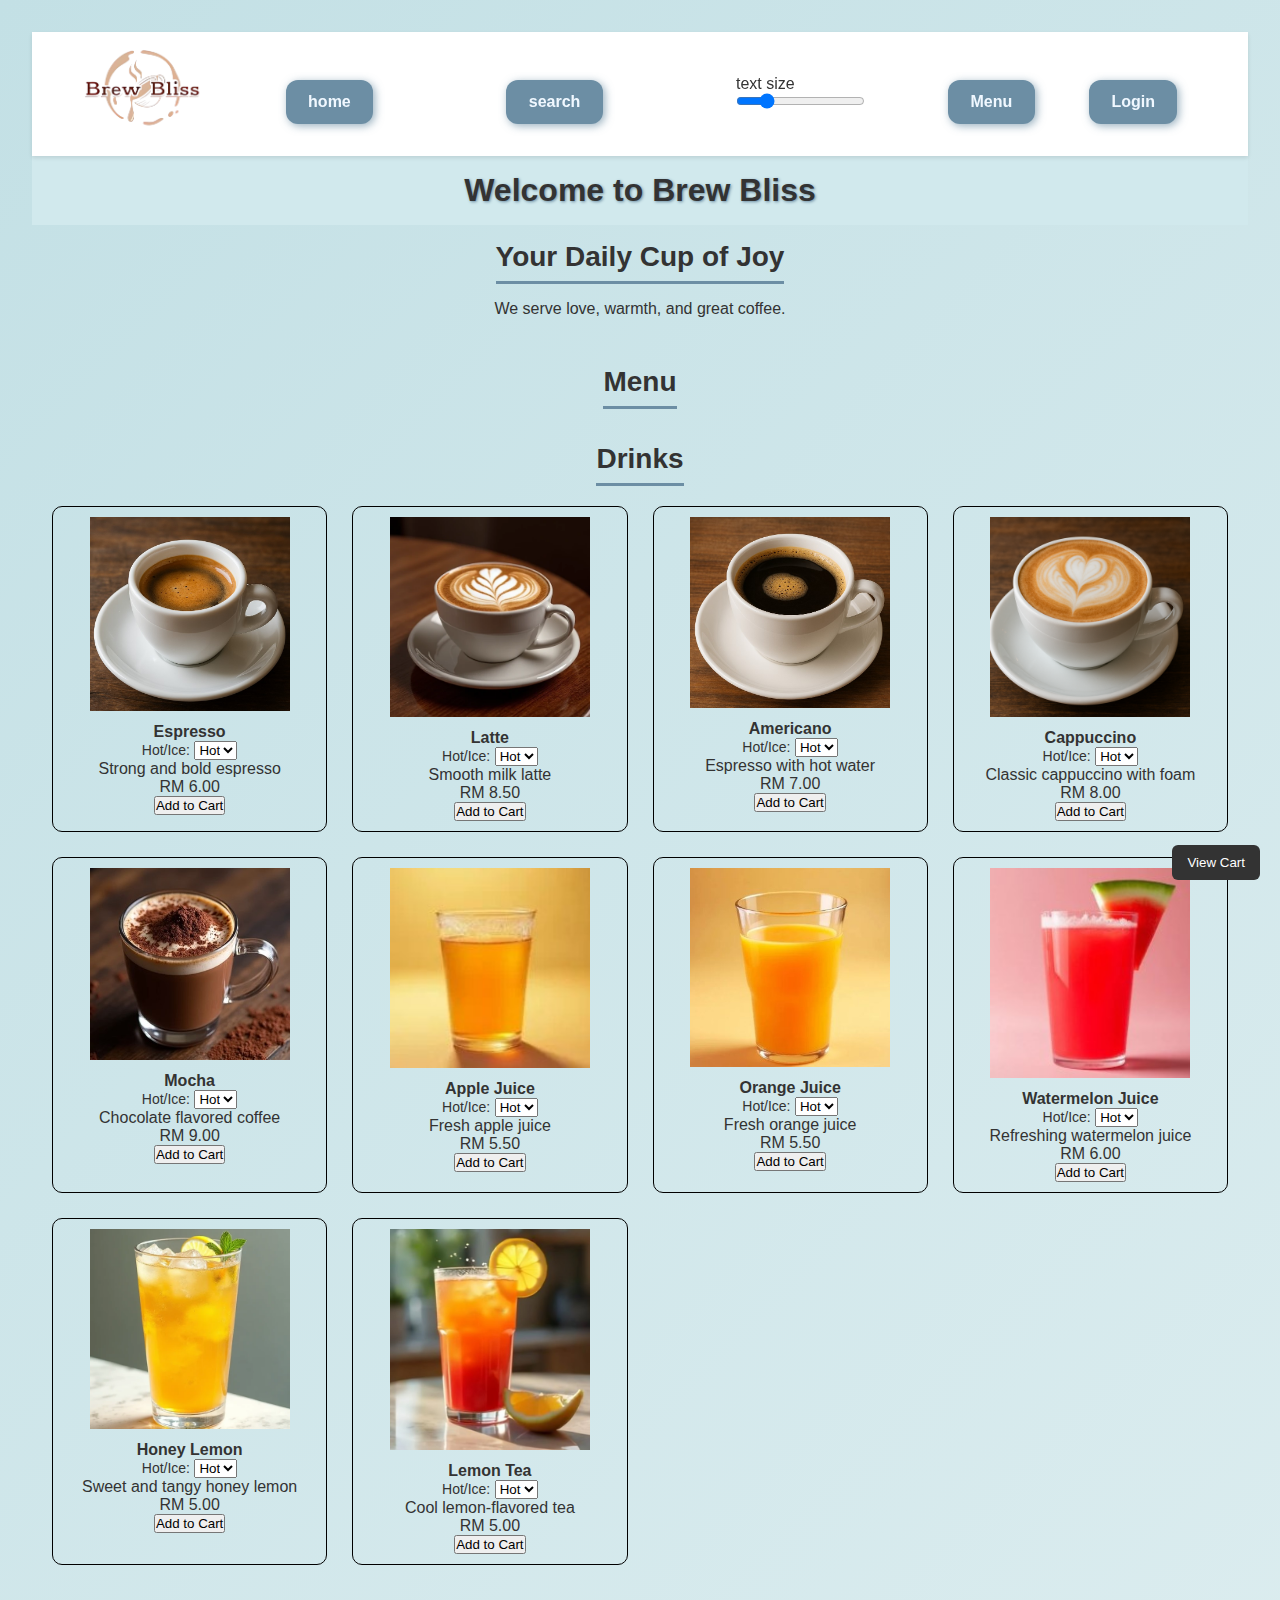
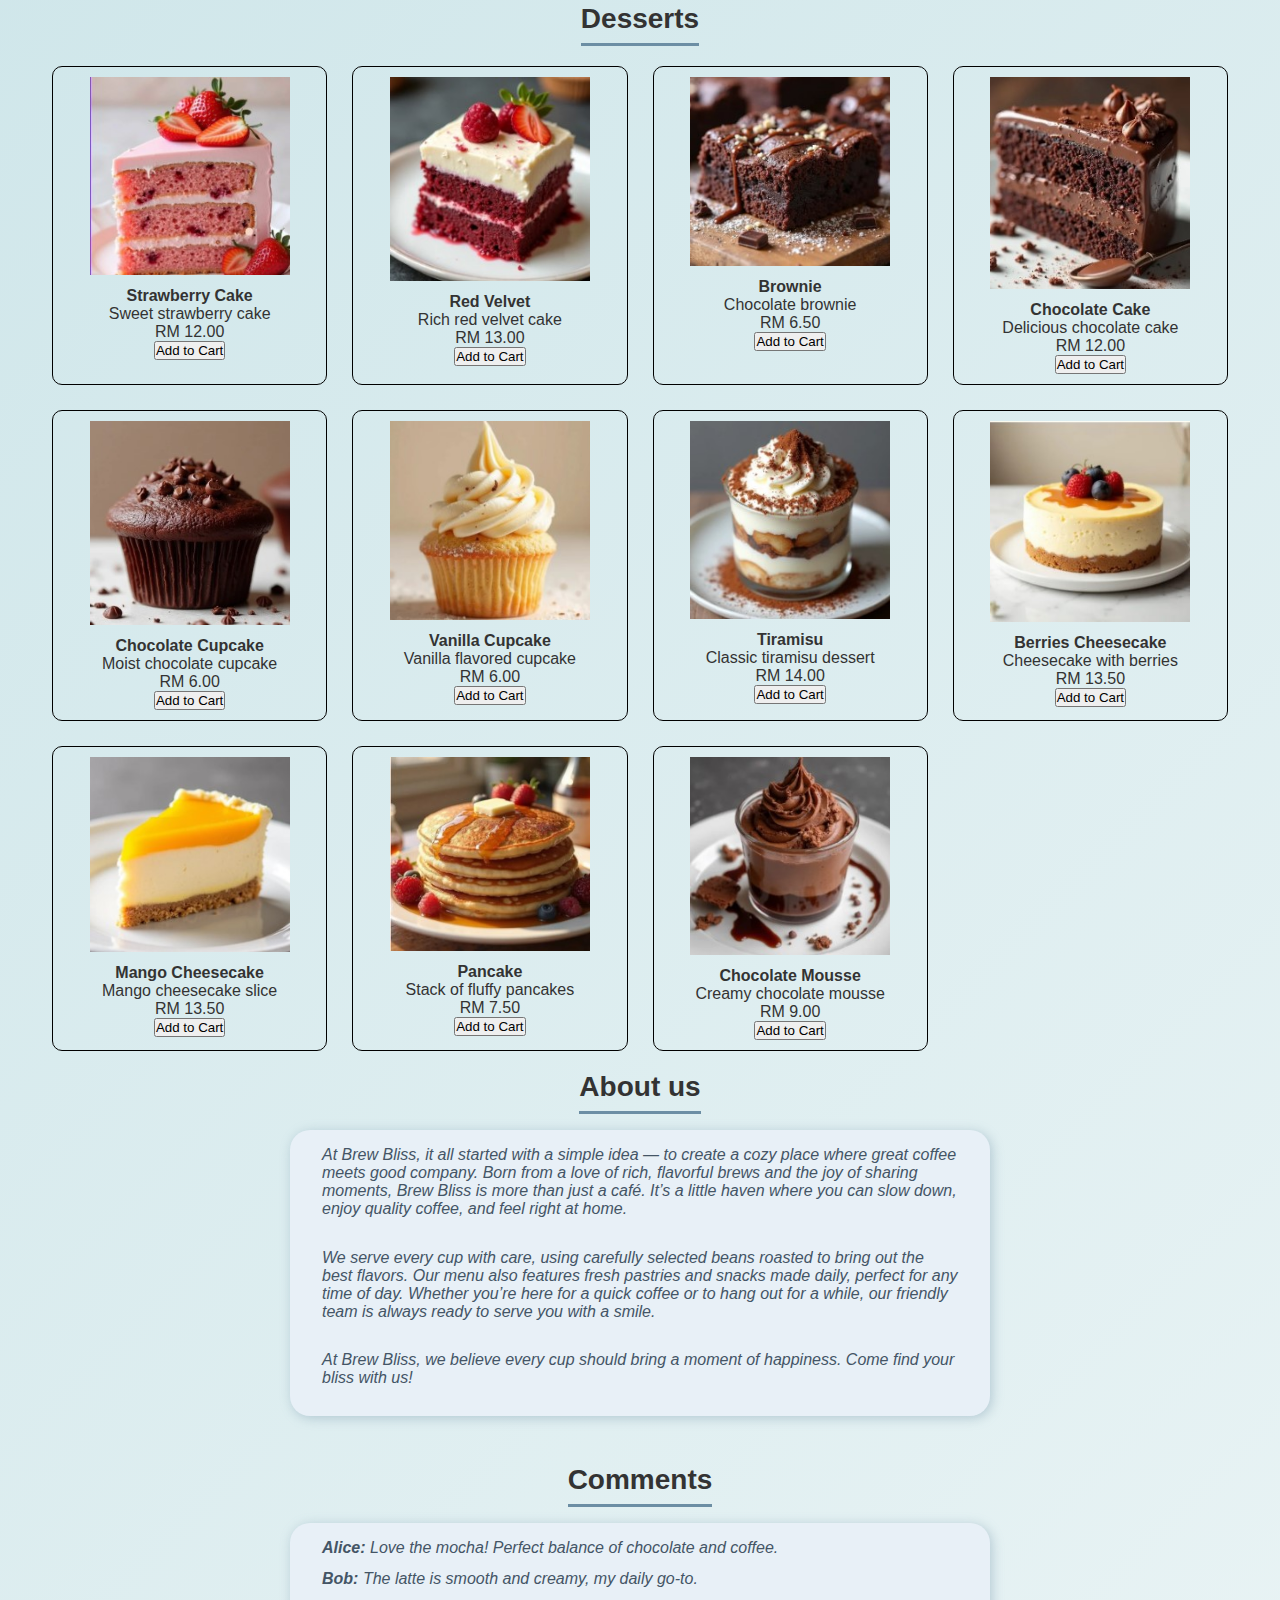
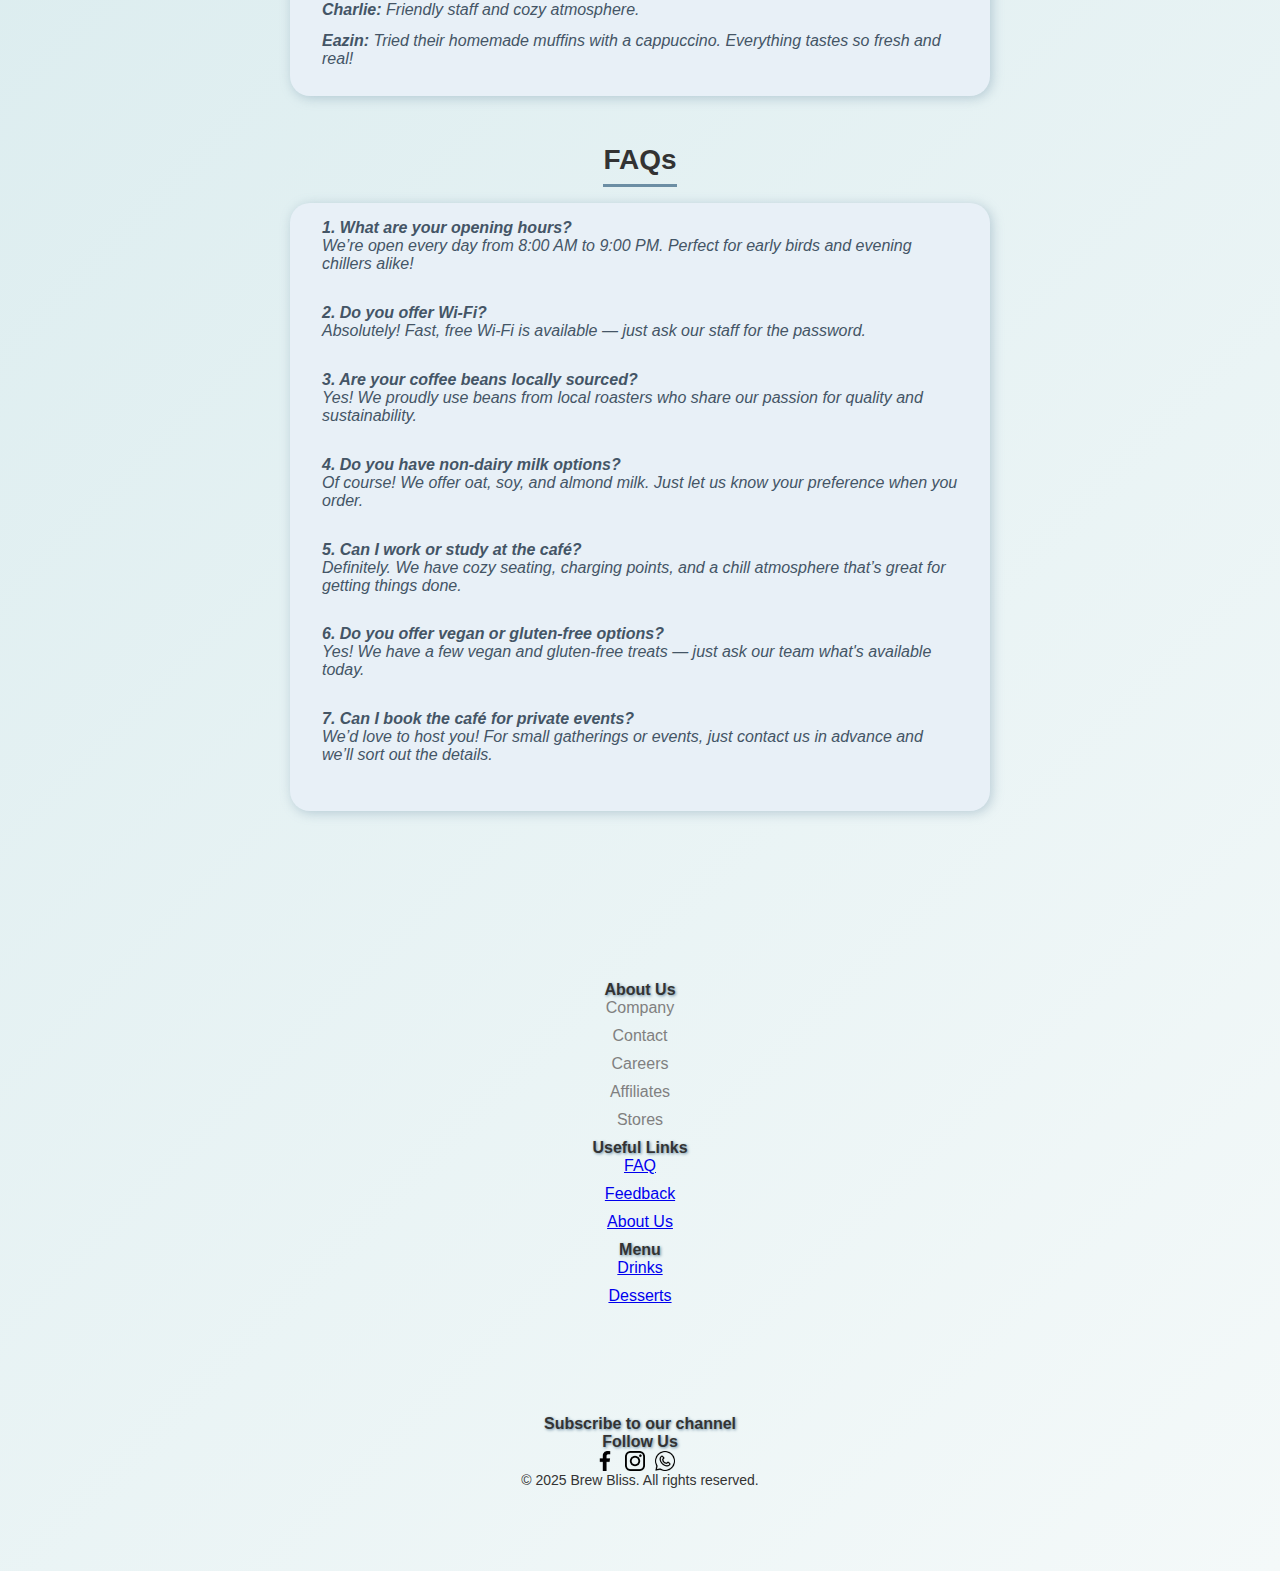
<file: cart.html>
<!DOCTYPE html>
<html lang="en">
<head>
  <meta charset="UTF-8">
  <title>Brew Bliss - Welcome</title>
  <meta name="viewport" content="width=device-width, initial-scale=1.0" />
  <link rel="stylesheet" href="style.css" />

</head>
<body>
  
    <nav id="nav">
      <div class="navTop">
        <div class="navItem">
          <img src="images/Contact/logo.png" alt="logo" class="logo">
        </div>

        <div class="navItem">
            <a class="btn" href="index.html">home</a>
        </div>
  
        <div class="navItem">
            <div class="search">
              <a class="btn" href="search.html">search</a>
            </div>
          </div>
  
        <div class="navItem">
          <div>
            <p>text size</p>
            <input type="range" min="10" max="40" value="16" oninput="document.body.style.fontSize=this.value+'px'">
          </div>
        </div>
  
        <div class="navItem navLinks">
          <a class="btn" href="cart.html">Menu</a>
          <a class="btn" href="login.html">Login</a>
        </div>
    </nav>
  
    <header>
        <h1>Welcome to Brew Bliss</h1>
      </header>
      <main>
        <section id="intro">
          <section class="intro">
            <h2>Your Daily Cup of Joy</h2>
            <p>We serve love, warmth, and great coffee.</p>
          </section>
        </section>
        
      </main>

      <section id="products">
        <h2>Menu</h2><br>

        <section id="drinks">
            <h2>Drinks</h2>
  <div class="product-grid" id="drinksGrid"></div>
  </section>

  <section id="foods">
    <br><h2>Desserts</h2>
  <div class="product-grid" id="foodGrid"></div>
  </section>

  <button id="cartToggle" onclick="toggleCart()">View Cart</button>

  <div id="cart">
    <h3>Your Cart</h3>
    <div id="cartItems"></div>
    <strong>Total: RM <span id="total">0.00</span></strong>
    <button id="buyNow" onclick="buyNow()">Buy Now</button>
  </div>

  <script>
const products = [
  { name: "Espresso", image: "Drinks/espresso.jpg", price: 6.00, type: "drink", description: "Strong and bold espresso" },
  { name: "Latte", image: "Drinks/latte.jpg", price: 8.50, type: "drink", description: "Smooth milk latte" },
  { name: "Americano", image: "Drinks/americano.jpg", price: 7.00, type: "drink", description: "Espresso with hot water" },
  { name: "Cappuccino", image: "Drinks/cappuccino.jpg", price: 8.00, type: "drink", description: "Classic cappuccino with foam" },
  { name: "Mocha", image: "Drinks/mocha.jpg", price: 9.00, type: "drink", description: "Chocolate flavored coffee" },
  { name: "Apple Juice", image: "Drinks/apple.jpg", price: 5.50, type: "drink", description: "Fresh apple juice" },
  { name: "Orange Juice", image: "Drinks/Orange.jpg", price: 5.50, type: "drink", description: "Fresh orange juice" },
  { name: "Watermelon Juice", image: "Drinks/watermelon.jpg", price: 6.00, type: "drink", description: "Refreshing watermelon juice" },
  { name: "Honey Lemon", image: "Drinks/honeylemon.jpg", price: 5.00, type: "drink", description: "Sweet and tangy honey lemon" },
  { name: "Lemon Tea", image: "Drinks/LemonTea.jpg", price: 5.00, type: "drink", description: "Cool lemon-flavored tea" },
  { name: "Strawberry Cake", image: "food/strawberryCake.jpg", price: 12.00, type: "food", description: "Sweet strawberry cake" },
  { name: "Red Velvet", image: "food/redVelvet.jpg", price: 13.00, type: "food", description: "Rich red velvet cake" },
  { name: "Brownie", image: "food/brownie.jpg", price: 6.50, type: "food", description: "Chocolate brownie" },
  { name: "Chocolate Cake", image: "food/chocolateCake.jpg", price: 12.00, type: "food", description: "Delicious chocolate cake" },
  { name: "Chocolate Cupcake", image: "food/chocolateCupcake.jpg", price: 6.00, type: "food", description: "Moist chocolate cupcake" },
  { name: "Vanilla Cupcake", image: "food/vanilaCupcake.jpg", price: 6.00, type: "food", description: "Vanilla flavored cupcake" },
  { name: "Tiramisu", image: "food/tiramisu.jpg", price: 14.00, type: "food", description: "Classic tiramisu dessert" },
  { name: "Berries Cheesecake", image: "food/berriesCheesecake.jpg", price: 13.50, type: "food", description: "Cheesecake with berries" },
  { name: "Mango Cheesecake", image: "food/mangoCheesecake.jpg", price: 13.50, type: "food", description: "Mango cheesecake slice" },
  { name: "Pancake", image: "food/pancake.jpg", price: 7.50, type: "food", description: "Stack of fluffy pancakes" },
  { name: "Chocolate Mousse", image: "food/chocolateMousse.jpg", price: 9.00, type: "food", description: "Creamy chocolate mousse" }
];


    const drinksGrid = document.getElementById("drinksGrid");
    const foodGrid = document.getElementById("foodGrid");
    let cart = JSON.parse(localStorage.getItem("cart")) || [];

    products.forEach(p => {
      const div = document.createElement("div");
      div.className = "product";
      if (p.type === "drink") {
        div.innerHTML = `
          <img src="images/${p.image}" alt="${p.name}">
          <h4>${p.name}</h4>
          <label>Hot/Ice:</label>
          <select id="temp-${p.name}">
            <option value="Hot">Hot</option>
            <option value="Ice">Ice</option>
          </select>
          <p>${p.description}</p>
          <p>RM ${p.price.toFixed(2)}</p>
          <button onclick="addToCart('${p.name}', ${p.price}, document.getElementById('temp-${p.name}').value)">Add to Cart</button>
        `;
        drinksGrid.appendChild(div);
      } else {
        div.innerHTML = `
          <img src="images/${p.image}" alt="${p.name}">
          <h4>${p.name}</h4>
          <p>${p.description}</p>
          <p>RM ${p.price.toFixed(2)}</p>
          <button onclick="addToCart('${p.name}', ${p.price})">Add to Cart</button>
        `;
        foodGrid.appendChild(div);
      }
    });

    function addToCart(name, price, temp = null) {
      const itemKey = temp ? `${name} (${temp})` : name;
      const item = cart.find(i => i.name === itemKey);
      if (item) {
        item.qty++;
      } else {
        cart.push({ name: itemKey, price, qty: 1 });
      }
      saveCart();
      renderCart();
      openCart();
    }

    function decreaseQty(name) {
      const item = cart.find(i => i.name === name);
      if (item) {
        item.qty--;
        if (item.qty <= 0) {
          cart = cart.filter(i => i.name !== name);
        }
      }
      saveCart();
      renderCart();
    }

    function saveCart() {
      localStorage.setItem("cart", JSON.stringify(cart));
    }

    function renderCart() {
      const cartItems = document.getElementById("cartItems");
      const totalEl = document.getElementById("total");
      cartItems.innerHTML = "";
      let total = 0;

      cart.forEach(item => {
        const itemDiv = document.createElement("div");
        itemDiv.className = "cart-item";
        itemDiv.innerHTML = `
          <span>${item.name} (x${item.qty}) - RM ${(item.price * item.qty).toFixed(2)}</span>
          <span class="cart-controls">
            <button onclick="addToCart('${item.name}', ${item.price})">+</button>
            <button onclick="decreaseQty('${item.name}')">−</button>
          </span>
        `;
        cartItems.appendChild(itemDiv);
        total += item.price * item.qty;
      });

      totalEl.textContent = total.toFixed(2);
    }

    function toggleCart() {
      const cartEl = document.getElementById("cart");
      cartEl.style.display = cartEl.style.display === "none" ? "block" : "none";
    }

    function openCart() {
      document.getElementById("cart").style.display = "block";
    }

    renderCart();
    if (cart.length > 0) openCart();

    function buyNow() {
      if (cart.length === 0) {
        alert("Your cart is empty!");
        return;
      }else{
        document.getElementById('paymentModal').style.display = 'flex';
      cart = [];
      saveCart();
      renderCart();
      toggleCart();
      }
    }

  </script>

<div id="paymentModal">
    <div class="payment">
      <span class="close" onclick="document.getElementById('paymentModal').style.display='none'">X</span>
      <h1 class="payTitle">Personal Information</h1>
      <form action="data.php" method="POST">
        <label>Name and Surname</label>
        <input type="text" name="name" placeholder="Stefan" class="payInput" required><br>
  
        <label>Phone Number</label>
        <input type="text" name="phone" placeholder="+6012 345 6789" class="payInput" maxlength="13" required><br><br>
    
        <h1 class="payTitle">Card Information</h1>
        <div class="cardIcons">
          <img src="./images/Contact/visa.png" width="40" class="cardIcon">
          <img src="./images/Contact/master.png" width="40" class="cardIcon">
        </div>
  
        <input type="text" name="card_number" class="payInput" placeholder="Card Number" maxlength="16" required>
        <div class="cardInfo">
          <input type="text" name="expiry_month" placeholder="mm" class="payInput sm" maxlength="2" required>
          <input type="text" name="expiry_year" placeholder="yyyy" class="payInput sm" maxlength="4" required>
          <input type="text" name="cvv" placeholder="cvv" class="payInput sm" required>
        </div>
  
        <button type="submit" class="payButton">Checkout!</button>
      </form>
    </div>
  </div>

  <script >
  const productButton = document.querySelector(".productButton");
    const payment = document.querySelector(".payment");
    const close = document.querySelector(".close");
    
    productButton.addEventListener("click", () => {
      payment.style.display = "flex";
    });
    
    close.addEventListener("click", () => {
      payment.style.display = "none";
    });</script>

<section id="about">
    <h2>About us</h2>
    <div class="comments-container">
          <p>     At Brew Bliss, it all started with a simple idea — 
      to create a cozy place where great coffee meets good company. 
      Born from a love of rich, flavorful brews and the joy of sharing moments, 
      Brew Bliss is more than just a café. 
      It’s a little haven where you can slow down, 
      enjoy quality coffee, and feel right at home.</p><br>
      <p>   We serve every cup with care, 
        using carefully selected beans roasted to 
        bring out the best flavors. Our menu also features 
        fresh pastries and snacks made daily, perfect for any time of day. 
        Whether you’re here for a quick coffee or to hang out for a while, 
        our friendly team is always ready to serve you with a smile.
      </p><br>
      <p>   At Brew Bliss, 
        we believe every cup should bring a moment of happiness. 
        Come find your bliss with us!</p>
    </div>

  </section>

  <section id="comment">
    <h2>Comments</h2>
    <div class="comments-container">      
      <p><strong>Alice:</strong> Love the mocha! Perfect balance of chocolate and coffee.</p>
      <p><strong>Bob:</strong> The latte is smooth and creamy, my daily go-to.</p>
      <p><strong>Charlie:</strong> Friendly staff and cozy atmosphere.</p>
      <p><strong>Eazin:</strong> Tried their homemade muffins with a cappuccino. Everything tastes so fresh and real!</p>
      
    </div>
  </section>
  
  <section id="FAQ">
    <h2>FAQs</h2>
    <div class="comments-container">
      <p><strong>1. What are your opening hours?</strong><br>
      We’re open every day from 8:00 AM to 9:00 PM. 
      Perfect for early birds and evening chillers alike!
    </p><br>

    <p><strong>2. Do you offer Wi-Fi?</strong><br>
      Absolutely! Fast, free Wi-Fi is available — 
      just ask our staff for the password.
    </p><br>
    
    <p><strong>3. Are your coffee beans locally sourced?</strong><br>
      Yes! We proudly use beans from local roasters who share our passion for quality and sustainability.
    </p><br>
    
    <p><strong>4. Do you have non-dairy milk options?</strong><br>
      Of course! We offer oat, soy, and almond milk. Just let us know your preference when you order.
    </p><br>
    
    <p><strong>5. Can I work or study at the café?</strong><br>
      Definitely. We have cozy seating, charging points, and a chill atmosphere that’s great for getting things done.
    </p><br>
    
    <p><strong>6. Do you offer vegan or gluten-free options?</strong><br>
      Yes! We have a few vegan and gluten-free treats — just ask our team what's available today.
    </p><br>
    
    <p><strong>7. Can I book the café for private events?</strong><br>
      We’d love to host you! For small gatherings or events, just contact us in advance and we’ll sort out the details.
    </p><br>

    </div>
    
  </section>
  

<br><br><br><br>

<footer>
  <div class="footerLeft">
      <div class="footerMenu">
          <h1 class="fMenuTitle">About Us</h1>
          <ul class="fList">
              <li class="fListItem">Company</li>
              <li class="fListItem">Contact</li>
              <li class="fListItem">Careers</li>
              <li class="fListItem">Affiliates</li>
              <li class="fListItem">Stores</li>
          </ul>
      </div>
      <div class="footerMenu">
          <h1 class="fMenuTitle">Useful Links</h1>
          <ul class="fList">
            <li class="fListItem"><a href="#FAQ">FAQ</a></li>
            <li class="fListItem"><a href="#comment">Feedback</a></li>
            <li class="fListItem"><a href="#about">About Us</a></li>
          </ul>
      </div>
      <div class="footerMenu">
          <h1 class="fMenuTitle">Menu</h1>
          <ul class="fList">
            <li class="fListItem"><a href="#drinks">Drinks</a></li>
            <li class="fListItem"><a href="#foods">Desserts</a></li>

          </ul>
      </div>
  </div>
  <div class="footerRight">
      <div class="footerRightMenu">
          <h1 class="fMenuTitle">Subscribe to our channel</h1>
      </div>
      <div class="footerRightMenu">
          <h1 class="fMenuTitle">Follow Us</h1>
          <div class="fIcons">
              <img src="./images/Contact/facebook.png"  alt="facebook" class="fIcon">
              <img src="./images/Contact/instagram.png" alt="instagram" class="fIcon">
              <img src="./images/Contact/whatsapp.png" alt="whatsapp" class="fIcon">
          </div>
      </div>
      <div class="footerRightMenu">
          <span class="copyright">© 2025 Brew Bliss. All rights reserved.</span>
      </div>
  </div>
</footer>

</body>
</html>
</file>
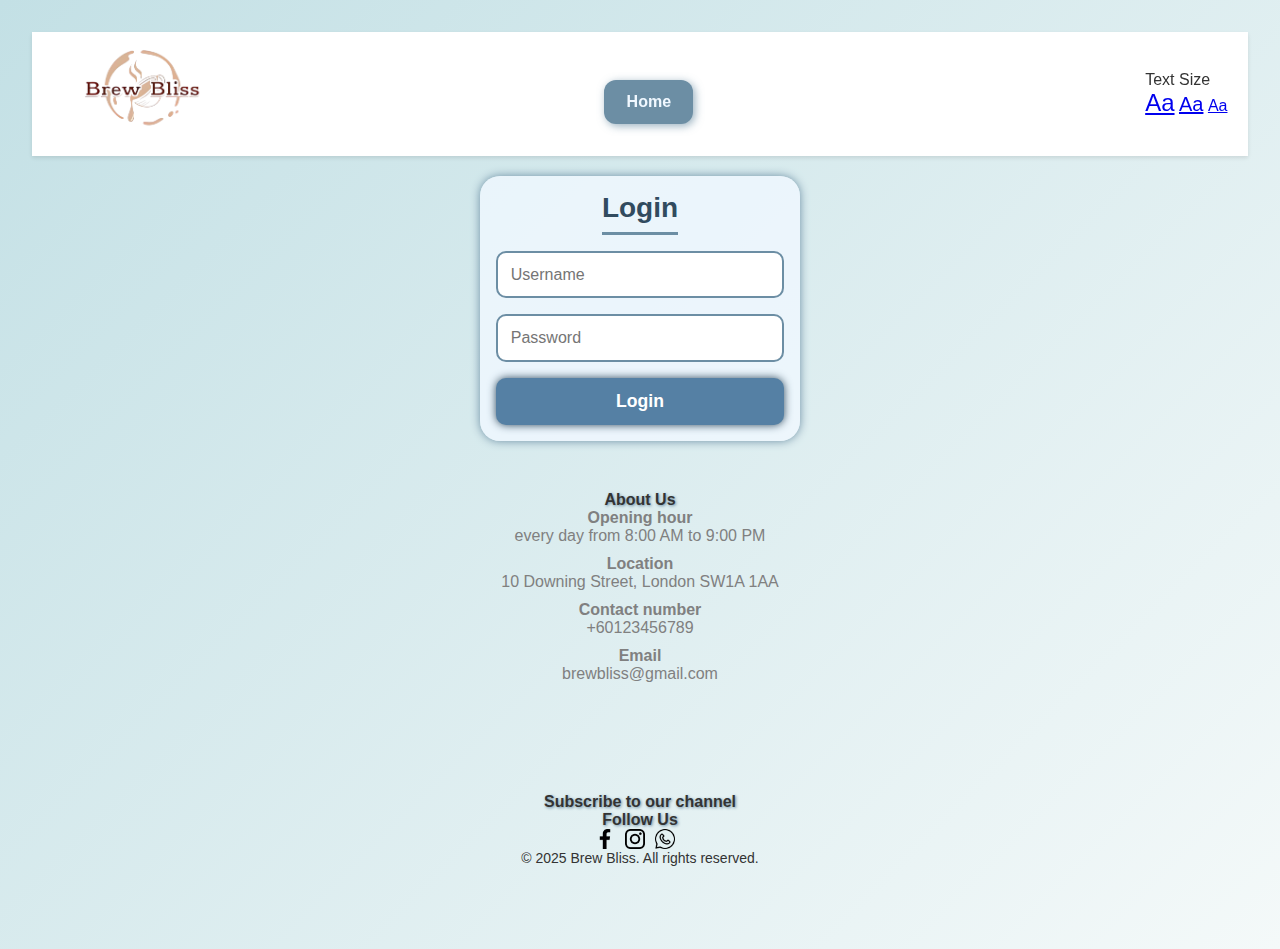
<file: login.html>
<!DOCTYPE html>
<html lang="en">
<head>
  <meta charset="UTF-8" />
  <title>Login - Brew Bliss</title>
  <link rel="stylesheet" href="style.css" />
  
  <style>
        .font_1 { font-size: 24px; }
        .font_2 { font-size: 20px; }
        .font_3 { font-size: 16px; }
    </style>
    <script>
        function ChangeFont(fontClass) {
          document.body.className = fontClass;
        }
    </script>

  <script>
    function handleLogin(event) {
      event.preventDefault();
      const username = document.getElementById('username').value.trim();
      const password = document.getElementById('password').value.trim();

      if (username === 'admin0618' && password === 'admin0618') {
        window.location.href = "admin.html";
      } else if(username && password) {
        // Normally, do server validation here. For demo, redirect to main.html
        // We can send username as a query param to main.html for demo only
        window.location.href = "main.html?user=" + encodeURIComponent(username);
      } else {
        alert('Please enter valid credentials.');
      }
    }
  </script>
</head>
<body>
  
  <nav id="nav">
    <div class="navTop">
      <div class="navItem">
        <img src="images/Contact/logo.png" alt="logo" class="logo">
      </div>

      <div class="navItem">
          <a class="btn" href="alrlogin.html">Home</a>
      </div>



      <div class="navItem">
        <div>
          <p>Text Size</p>
              <div>
                <a class="font_1" onclick="javascript:ChangeFont('font_1');" href="javascript:void(0);">Aa</a>
                <a class="font_2" onclick="javascript:ChangeFont('font_2');" href="javascript:void(0);">Aa</a>
                <a class="font_3" onclick="javascript:ChangeFont('font_3');" href="javascript:void(0);">Aa</a>
              </div>
        </div>
      </div>
  </nav>

  <div class="login-box">
    <h2>Login</h2>
    <form onsubmit="handleLogin(event)">
      <input id="username" type="text" placeholder="Username" required />
      <input id="password" type="password" placeholder="Password" required />
      <button type="submit">Login</button>
    </form>
  </div>

  <footer>
  <div class="footerLeft">
      <div class="footerMenu">
          <h1 class="fMenuTitle">About Us</h1>
          <ul class="fList">
              <li class="fListItem"><strong>Opening hour</strong><br>
              every day from 8:00 AM to 9:00 PM</li>
              <li class="fListItem"><strong>Location</strong><br>
              10 Downing Street, London SW1A 1AA</li>
              <li class="fListItem"><strong>Contact number</strong><br>
              +60123456789</li>
              <li class="fListItem"><strong>Email</strong><br>
              brewbliss@gmail.com</li>
          </ul>
      </div>

  </div>
  <div class="footerRight">
      <div class="footerRightMenu">
          <h1 class="fMenuTitle">Subscribe to our channel</h1>
      </div>
      <div class="footerRightMenu">
          <h1 class="fMenuTitle">Follow Us</h1>
          <div class="fIcons">
              <img src="./images/Contact/facebook.png"  alt="facebook" class="fIcon">
              <img src="./images/Contact/instagram.png" alt="instagram" class="fIcon">
              <img src="./images/Contact/whatsapp.png" alt="whatsapp" class="fIcon">
          </div>
      </div>
      <div class="footerRightMenu">
          <span class="copyright">© 2025 Brew Bliss. All rights reserved.</span>
      </div>
  </div>
</footer>

</body>
</html>
</file>
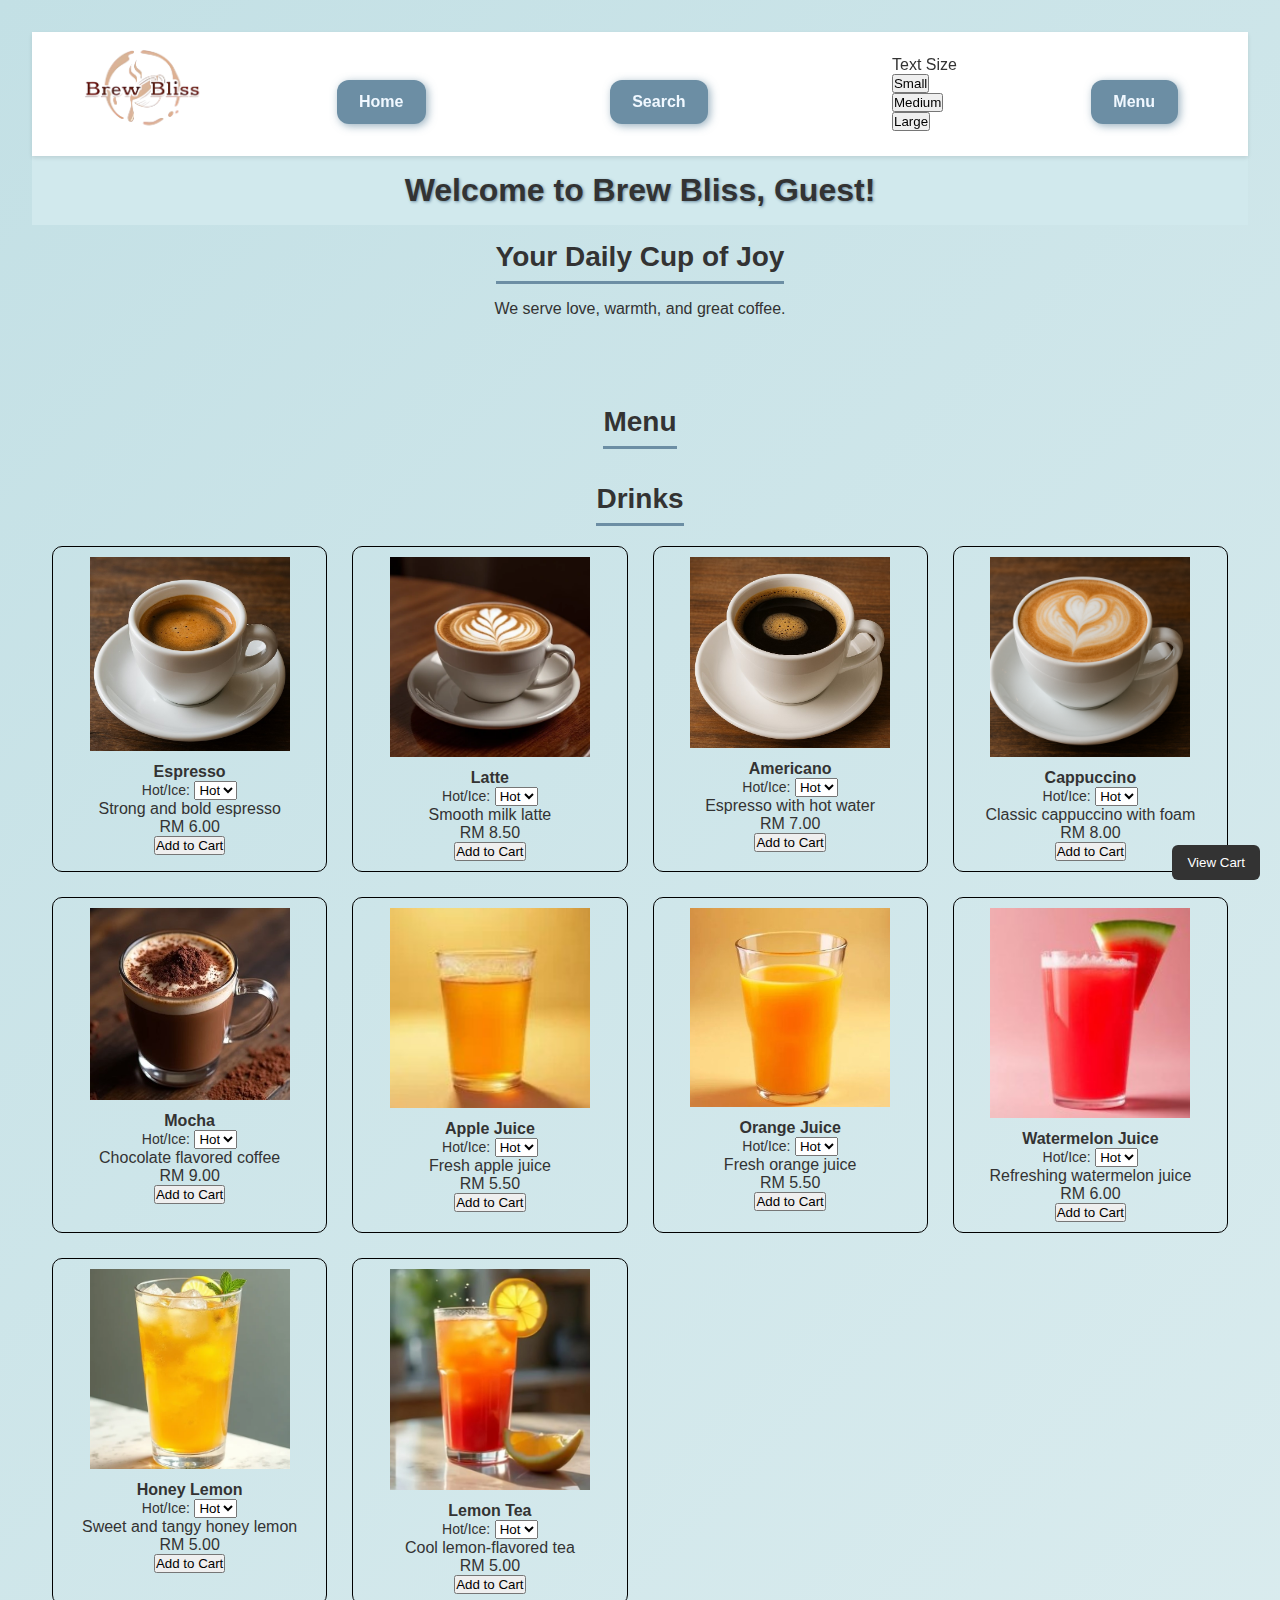
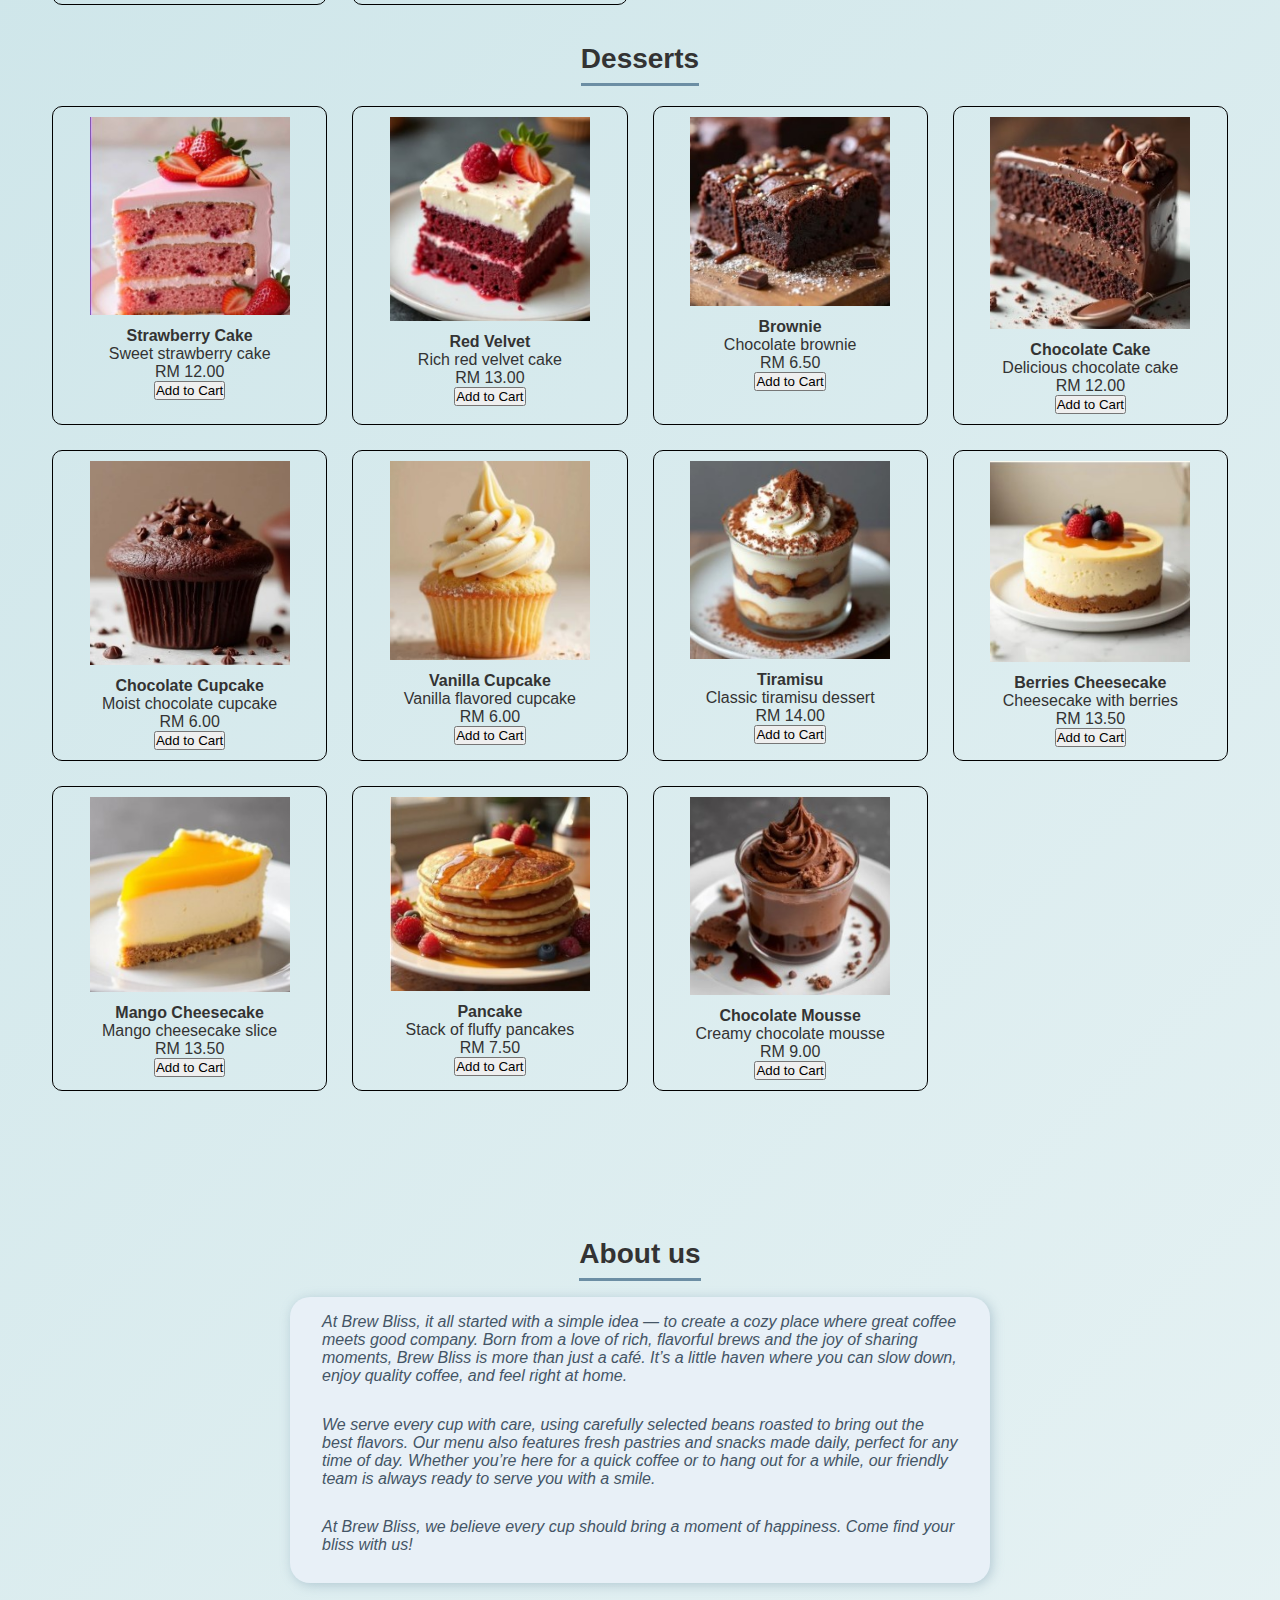
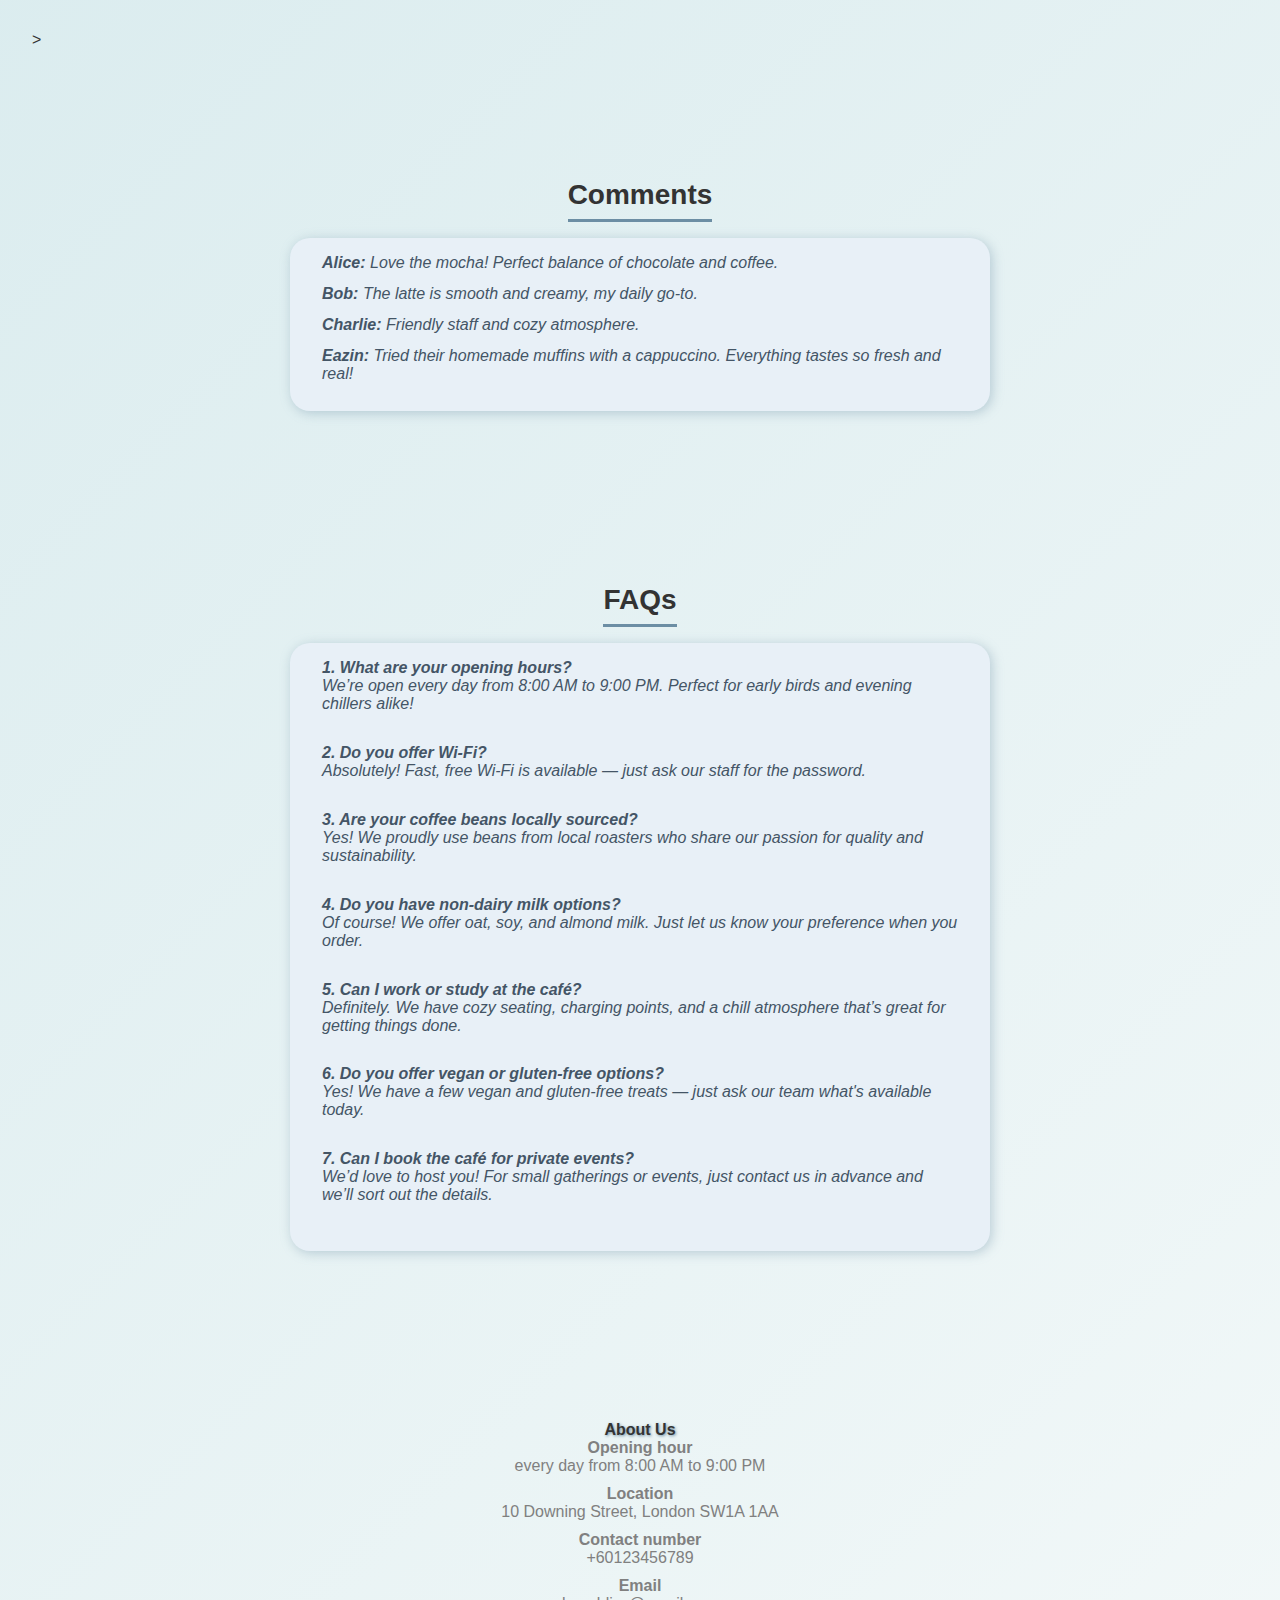
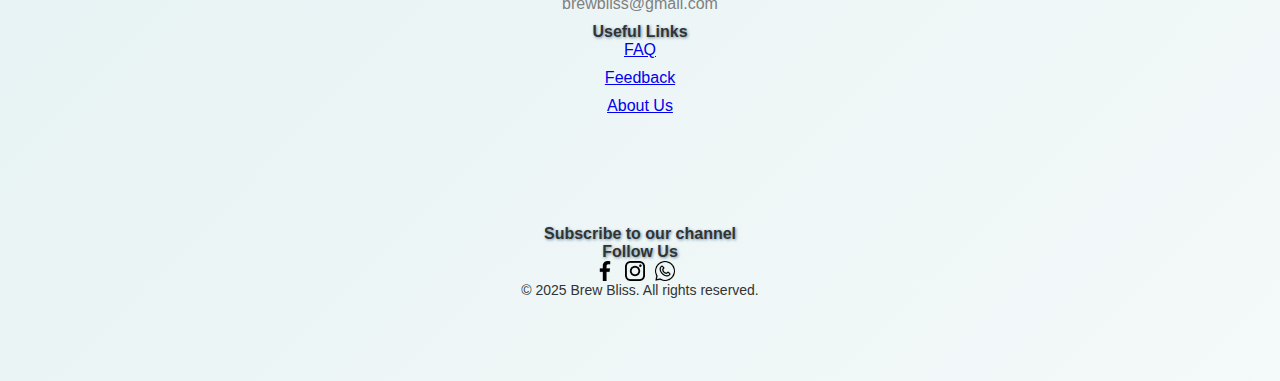
<file: main.html>
<!DOCTYPE html>
<html lang="en">
<head>
  <meta charset="UTF-8">
  <title>Brew Bliss - Main</title>
  <meta name="viewport" content="width=device-width, initial-scale=1.0" />
  <link rel="stylesheet" href="style.css" />
  

</head>
<body>
  
    <nav id="nav">
      <div class="navTop">
        <div class="navItem">
          <img src="images/Contact/logo.png" alt="logo" class="logo">
        </div>

        <div class="navItem">
            <a class="btn" href="index.html">Home</a>
        </div>
  
        <div class="navItem">
            <div class="search">
              <a class="btn" href="search.html">Search</a>
            </div>
          </div>
  
        <div class="navItem">
          <div>
            <p>Text Size</p>
              <div class="text"><button onclick="document.body.style.fontSize='12px'">Small</button></div>
              <div class="text"><button onclick="document.body.style.fontSize='16px'">Medium</button></div>
              <div class="text"><button onclick="document.body.style.fontSize='20px'">Large</button></div>
          </div>
        </div>
  
        <div class="navItem navLinks">
          <a class="btn" href="#products">Menu</a>
        </div>
    </nav>
  
    <script>
    function getUserName() {
      const urlParams = new URLSearchParams(window.location.search);
      return urlParams.get('user') || 'Guest';
    }

    window.onload = () => {
      document.getElementById('welcome-user').textContent = getUserName();
    };
  </script>
  
<body>
  <header><h1>Welcome to Brew Bliss, <span id="welcome-user"></span>!</h1></header>
      <main>
        <section id="intro">
          <section class="intro">
            <h2>Your Daily Cup of Joy</h2>
            <p>We serve love, warmth, and great coffee.</p>
          </section>
        </section>
        
      </main>

      <section id="products">

       <div class="headingM"></div>
        <h2>Menu</h2><br>
       </div>

        <section id="drinks">
            <h2>Drinks</h2>
              <div class="product-grid" id="drinksGrid"></div>
        </section>

        <section id="foods">
          <br><h2>Desserts</h2>
          <div class="product-grid" id="foodGrid"></div>
        </section>

        <button id="cartToggle" onclick="toggleCart()">View Cart</button>

        <div id="cart">
          <h3>Your Cart</h3>
            <div id="cartItems"></div>
            <strong>Total: RM <span id="total">0.00</span></strong>
            <button id="buyNow" onclick="buyNow()">Buy Now</button>
        </div>

  <script>
const products = [
  { name: "Espresso", image: "Drinks/espresso.jpg", price: 6.00, type: "drink", description: "Strong and bold espresso" },
  { name: "Latte", image: "Drinks/latte.jpg", price: 8.50, type: "drink", description: "Smooth milk latte" },
  { name: "Americano", image: "Drinks/americano.jpg", price: 7.00, type: "drink", description: "Espresso with hot water" },
  { name: "Cappuccino", image: "Drinks/cappuccino.jpg", price: 8.00, type: "drink", description: "Classic cappuccino with foam" },
  { name: "Mocha", image: "Drinks/mocha.jpg", price: 9.00, type: "drink", description: "Chocolate flavored coffee" },
  { name: "Apple Juice", image: "Drinks/apple.jpg", price: 5.50, type: "drink", description: "Fresh apple juice" },
  { name: "Orange Juice", image: "Drinks/Orange.jpg", price: 5.50, type: "drink", description: "Fresh orange juice" },
  { name: "Watermelon Juice", image: "Drinks/watermelon.jpg", price: 6.00, type: "drink", description: "Refreshing watermelon juice" },
  { name: "Honey Lemon", image: "Drinks/honeylemon.jpg", price: 5.00, type: "drink", description: "Sweet and tangy honey lemon" },
  { name: "Lemon Tea", image: "Drinks/LemonTea.jpg", price: 5.00, type: "drink", description: "Cool lemon-flavored tea" },
  { name: "Strawberry Cake", image: "food/strawberryCake.jpg", price: 12.00, type: "food", description: "Sweet strawberry cake" },
  { name: "Red Velvet", image: "food/redVelvet.jpg", price: 13.00, type: "food", description: "Rich red velvet cake" },
  { name: "Brownie", image: "food/brownie.jpg", price: 6.50, type: "food", description: "Chocolate brownie" },
  { name: "Chocolate Cake", image: "food/chocolateCake.jpg", price: 12.00, type: "food", description: "Delicious chocolate cake" },
  { name: "Chocolate Cupcake", image: "food/chocolateCupcake.jpg", price: 6.00, type: "food", description: "Moist chocolate cupcake" },
  { name: "Vanilla Cupcake", image: "food/vanilaCupcake.jpg", price: 6.00, type: "food", description: "Vanilla flavored cupcake" },
  { name: "Tiramisu", image: "food/tiramisu.jpg", price: 14.00, type: "food", description: "Classic tiramisu dessert" },
  { name: "Berries Cheesecake", image: "food/berriesCheesecake.jpg", price: 13.50, type: "food", description: "Cheesecake with berries" },
  { name: "Mango Cheesecake", image: "food/mangoCheesecake.jpg", price: 13.50, type: "food", description: "Mango cheesecake slice" },
  { name: "Pancake", image: "food/pancake.jpg", price: 7.50, type: "food", description: "Stack of fluffy pancakes" },
  { name: "Chocolate Mousse", image: "food/chocolateMousse.jpg", price: 9.00, type: "food", description: "Creamy chocolate mousse" }
];


    const drinksGrid = document.getElementById("drinksGrid");
    const foodGrid = document.getElementById("foodGrid");
    let cart = JSON.parse(localStorage.getItem("cart")) || [];

    products.forEach(p => {
      const div = document.createElement("div");
      div.className = "product";
      if (p.type === "drink") {
        div.innerHTML = `
          <img src="images/${p.image}" alt="${p.name}">
          <h4>${p.name}</h4>
          <label>Hot/Ice:</label>
          <select id="temp-${p.name}">
            <option value="Hot">Hot</option>
            <option value="Ice">Ice</option>
          </select>
          <p>${p.description}</p>
          <p>RM ${p.price.toFixed(2)}</p>
          <button onclick="addToCart('${p.name}', ${p.price}, document.getElementById('temp-${p.name}').value)">Add to Cart</button>
        `;
        drinksGrid.appendChild(div);
      } else {
        div.innerHTML = `
          <img src="images/${p.image}" alt="${p.name}">
          <h4>${p.name}</h4>
          <p>${p.description}</p>
          <p>RM ${p.price.toFixed(2)}</p>
          <button onclick="addToCart('${p.name}', ${p.price})">Add to Cart</button>
        `;
        foodGrid.appendChild(div);
      }
    });

    function addToCart(name, price, temp = null) {
      const itemKey = temp ? `${name} (${temp})` : name;
      const item = cart.find(i => i.name === itemKey);
      if (item) {
        item.qty++;
      } else {
        cart.push({ name: itemKey, price, qty: 1 });
      }
      saveCart();
      renderCart();
      openCart();
    }

    function decreaseQty(name) {
      const item = cart.find(i => i.name === name);
      if (item) {
        item.qty--;
        if (item.qty <= 0) {
          cart = cart.filter(i => i.name !== name);
        }
      }
      saveCart();
      renderCart();
    }

    function saveCart() {
      localStorage.setItem("cart", JSON.stringify(cart));
    }

    function renderCart() {
      const cartItems = document.getElementById("cartItems");
      const totalEl = document.getElementById("total");
      cartItems.innerHTML = "";
      let total = 0;

      cart.forEach(item => {
        const itemDiv = document.createElement("div");
        itemDiv.className = "cart-item";
        itemDiv.innerHTML = `
          <span>${item.name} (x${item.qty}) - RM ${(item.price * item.qty).toFixed(2)}</span>
          <span class="cart-controls">
            <button onclick="decreaseQty('${item.name}')">−</button>
            <button onclick="addToCart('${item.name}', ${item.price})">+</button>
  
          </span>
        `;
        cartItems.appendChild(itemDiv);
        total += item.price * item.qty;
      });

      totalEl.textContent = total.toFixed(2);
    }

    function toggleCart() {
      const cartEl = document.getElementById("cart");
      cartEl.style.display = cartEl.style.display === "none" ? "block" : "none";
    }

    function openCart() {
      document.getElementById("cart").style.display = "block";
    }

    renderCart();
    if (cart.length > 0) openCart();

    function buyNow() {
      if (cart.length === 0) {
        alert("Your cart is empty!");
        return;
      }else{
        document.getElementById('paymentModal').style.display = 'flex';
      cart = [];
      saveCart();
      renderCart();
      toggleCart();
      }
    }

  </script>

<div id="paymentModal">
    <div class="payment">
      <span class="close" onclick="document.getElementById('paymentModal').style.display='none'">X</span>
      <h1 class="payTitle">Personal Information</h1>
      <form action="buy.php" method="POST">
        <label>Name and Surname</label>
        <input type="text" name="name" placeholder="Stefan" class="payInput" required><br>
  
        <label>Phone Number</label>
        <input type="text" name="phone" placeholder="+6012 345 6789" class="payInput" maxlength="13" required><br>
        
        <label>Address</label>
        <input type="text" name="address" placeholder="10 Downing Street, London SW1A 1AA" class="payInput" maxlength="13" required><br><br>
    
        <h1 class="payTitle">Card Information</h1>
        <div class="cardIcons">
          <img src="./images/Contact/visa.png" width="40" class="cardIcon">
          <img src="./images/Contact/master.png" width="40" class="cardIcon">
        </div>
  
        <input type="text" name="card_number" class="payInput" placeholder="Card Number" maxlength="16" required>
        <div class="cardInfo">
          <input type="text" name="expiry_month" placeholder="mm" class="payInput sm" maxlength="2" required>
          <input type="text" name="expiry_year" placeholder="yyyy" class="payInput sm" maxlength="4" required>
          <input type="text" name="cvv" placeholder="cvv" class="payInput sm" required>
        </div>
  
        <button type="submit" class="payButton">Checkout!</button>
      </form>
    </div>
  </div>

  <script >
  const productButton = document.querySelector(".productButton");
    const payment = document.querySelector(".payment");
    const close = document.querySelector(".close");
    
    productButton.addEventListener("click", () => {
      payment.style.display = "flex";
    });
    
    close.addEventListener("click", () => {
      payment.style.display = "none";
    });</script>

  <section id="about">
   <div class="headingA"></div>
    <h2>About us</h2>
    <div class="comments-container">
          <p>     At Brew Bliss, it all started with a simple idea — 
      to create a cozy place where great coffee meets good company. 
      Born from a love of rich, flavorful brews and the joy of sharing moments, 
      Brew Bliss is more than just a café. 
      It’s a little haven where you can slow down, 
      enjoy quality coffee, and feel right at home.</p><br>
      <p>   We serve every cup with care, 
        using carefully selected beans roasted to 
        bring out the best flavors. Our menu also features 
        fresh pastries and snacks made daily, perfect for any time of day. 
        Whether you’re here for a quick coffee or to hang out for a while, 
        our friendly team is always ready to serve you with a smile.
      </p><br>
      <p>   At Brew Bliss, 
        we believe every cup should bring a moment of happiness. 
        Come find your bliss with us!</p>
    </div>
   </div>>

  </section>

  <section id="comment">
   <div class="headingC">
    <h2>Comments</h2>
    <div class="comments-container">      
      <p><strong>Alice:</strong> Love the mocha! Perfect balance of chocolate and coffee.</p>
      <p><strong>Bob:</strong> The latte is smooth and creamy, my daily go-to.</p>
      <p><strong>Charlie:</strong> Friendly staff and cozy atmosphere.</p>
      <p><strong>Eazin:</strong> Tried their homemade muffins with a cappuccino. Everything tastes so fresh and real!</p>
      
    </div>
   </div>
  </section>
  
  <section id="FAQ">
  <div class="headingF">
    <h2>FAQs</h2>
     <div class="comments-container">
      <p><strong>1. What are your opening hours?</strong><br>
      We’re open every day from 8:00 AM to 9:00 PM. 
      Perfect for early birds and evening chillers alike!
    </p><br>

    <p><strong>2. Do you offer Wi-Fi?</strong><br>
      Absolutely! Fast, free Wi-Fi is available — 
      just ask our staff for the password.
    </p><br>
    
    <p><strong>3. Are your coffee beans locally sourced?</strong><br>
      Yes! We proudly use beans from local roasters who share our passion for quality and sustainability.
    </p><br>
    
    <p><strong>4. Do you have non-dairy milk options?</strong><br>
      Of course! We offer oat, soy, and almond milk. Just let us know your preference when you order.
    </p><br>
    
    <p><strong>5. Can I work or study at the café?</strong><br>
      Definitely. We have cozy seating, charging points, and a chill atmosphere that’s great for getting things done.
    </p><br>
    
    <p><strong>6. Do you offer vegan or gluten-free options?</strong><br>
      Yes! We have a few vegan and gluten-free treats — just ask our team what's available today.
    </p><br>
    
    <p><strong>7. Can I book the café for private events?</strong><br>
      We’d love to host you! For small gatherings or events, just contact us in advance and we’ll sort out the details.
    </p><br>

    </div>
   </div> 
  </section>
  

<br><br><br><br>

<footer>
  <div class="footerLeft">
      <div class="footerMenu">
          <h1 class="fMenuTitle">About Us</h1>
          <ul class="fList">
              <li class="fListItem"><strong>Opening hour</strong><br>
              every day from 8:00 AM to 9:00 PM</li>
              <li class="fListItem"><strong>Location</strong><br>
              10 Downing Street, London SW1A 1AA</li>
              <li class="fListItem"><strong>Contact number</strong><br>
              +60123456789</li>
              <li class="fListItem"><strong>Email</strong><br>
              brewbliss@gmail.com</li>
          </ul>
      </div>
      <div class="footerMenu">
          <h1 class="fMenuTitle">Useful Links</h1>
          <ul class="fList">
            <li class="fListItem"><a href="#FAQ">FAQ</a></li>
            <li class="fListItem"><a href="#comment">Feedback</a></li>
            <li class="fListItem"><a href="#about">About Us</a></li>
          </ul>
      </div>

  </div>
  <div class="footerRight">
      <div class="footerRightMenu">
          <h1 class="fMenuTitle">Subscribe to our channel</h1>
      </div>
      <div class="footerRightMenu">
          <h1 class="fMenuTitle">Follow Us</h1>
          <div class="fIcons">
              <img src="./images/Contact/facebook.png"  alt="facebook" class="fIcon">
              <img src="./images/Contact/instagram.png" alt="instagram" class="fIcon">
              <img src="./images/Contact/whatsapp.png" alt="whatsapp" class="fIcon">
          </div>
      </div>
      <div class="footerRightMenu">
          <span class="copyright">© 2025 Brew Bliss. All rights reserved.</span>
      </div>
  </div>
</footer>

</body>
</html>
</file>
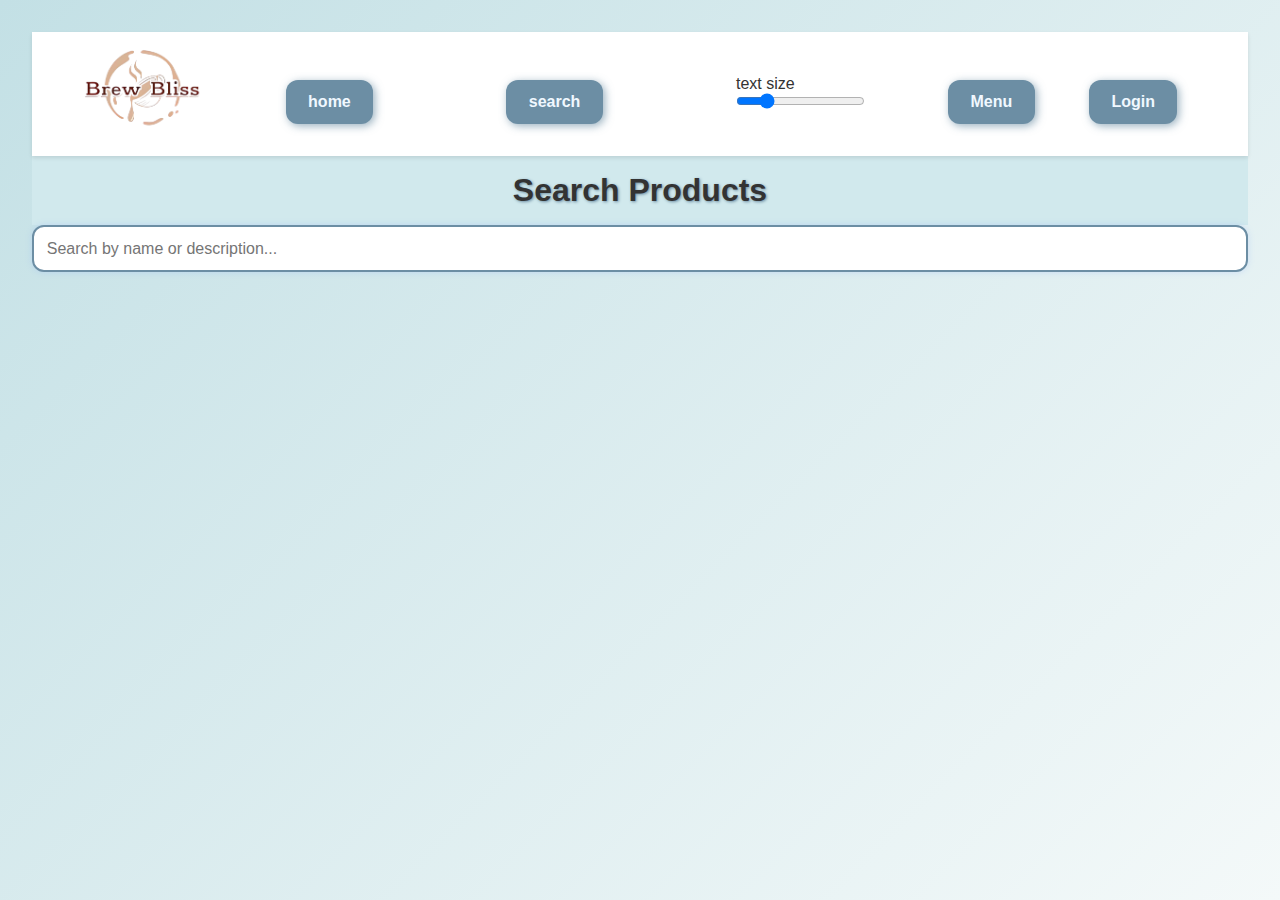
<file: search.html>
<!DOCTYPE html>
<html lang="en">
<head>
  <meta charset="UTF-8" />
  <title>Search Products - Brew Bliss</title>
  <link rel="stylesheet" href="style.css" />
  <script>
    const products = [
  { name: "Espresso", image: "Drinks/espresso.jpg", price: 6.00, type: "drink", description: "Strong and bold espresso" },
  { name: "Latte", image: "Drinks/latte.jpg", price: 8.50, type: "drink", description: "Smooth milk latte" },
  { name: "Americano", image: "Drinks/americano.jpg", price: 7.00, type: "drink", description: "Espresso with hot water" },
  { name: "Cappuccino", image: "Drinks/cappuccino.jpg", price: 8.00, type: "drink", description: "Classic cappuccino with foam" },
  { name: "Mocha", image: "Drinks/mocha.jpg", price: 9.00, type: "drink", description: "Chocolate flavored coffee" },
  { name: "Apple Juice", image: "Drinks/apple.jpg", price: 5.50, type: "drink", description: "Fresh apple juice" },
  { name: "Orange Juice", image: "Drinks/Orange.jpg", price: 5.50, type: "drink", description: "Fresh orange juice" },
  { name: "Watermelon Juice", image: "Drinks/watermelon.jpg", price: 6.00, type: "drink", description: "Refreshing watermelon juice" },
  { name: "Honey Lemon", image: "Drinks/honeylemon.jpg", price: 5.00, type: "drink", description: "Sweet and tangy honey lemon" },
  { name: "Lemon Tea", image: "Drinks/LemonTea.jpg", price: 5.00, type: "drink", description: "Cool lemon-flavored tea" },
  { name: "Strawberry Cake", image: "food/strawberryCake.jpg", price: 12.00, type: "food", description: "Sweet strawberry cake" },
  { name: "Red Velvet", image: "food/redVelvet.jpg", price: 13.00, type: "food", description: "Rich red velvet cake" },
  { name: "Brownie", image: "food/brownie.jpg", price: 6.50, type: "food", description: "Chocolate brownie" },
  { name: "Chocolate Cake", image: "food/chocolateCake.jpg", price: 12.00, type: "food", description: "Delicious chocolate cake" },
  { name: "Chocolate Cupcake", image: "food/chocolateCupcake.jpg", price: 6.00, type: "food", description: "Moist chocolate cupcake" },
  { name: "Vanilla Cupcake", image: "food/vanilaCupcake.jpg", price: 6.00, type: "food", description: "Vanilla flavored cupcake" },
  { name: "Tiramisu", image: "food/tiramisu.jpg", price: 14.00, type: "food", description: "Classic tiramisu dessert" },
  { name: "Berries Cheesecake", image: "food/berriesCheesecake.jpg", price: 13.50, type: "food", description: "Cheesecake with berries" },
  { name: "Mango Cheesecake", image: "food/mangoCheesecake.jpg", price: 13.50, type: "food", description: "Mango cheesecake slice" },
  { name: "Pancake", image: "food/pancake.jpg", price: 7.50, type: "food", description: "Stack of fluffy pancakes" },
  { name: "Chocolate Mousse", image: "food/chocolateMousse.jpg", price: 9.00, type: "food", description: "Creamy chocolate mousse" }
];



    function searchProducts() {
      const query = document.getElementById('searchInput').value.toLowerCase();
      const resultsContainer = document.getElementById('searchResults');
      resultsContainer.innerHTML = '';

      const filtered = products.filter(p => p.name.toLowerCase().includes(query) || p.description.toLowerCase().includes(query));

      if (filtered.length === 0) {
        resultsContainer.innerHTML = "<p>No products found.</p>";
        return;
      }

      filtered.forEach(p => {
        const div = document.createElement('div');
        div.classList.add('product-result');
        div.innerHTML = `<h3>${p.name}</h3><p>${p.description}</p>`;
        resultsContainer.appendChild(div);
      });
    }
  </script>
  <style>
    #searchInput {
      width: 100%;
      padding: 0.8rem;
      border-radius: 12px;
      border: 2px solid #6c8ea4;
      margin-bottom: 1rem;
      font-size: 1rem;
      box-shadow: 0 0 6px #82aaff44;
    }
    .product-result {
      background: #f0f8ffcc;
      border-radius: 12px;
      padding: 1rem;
      margin-bottom: 1rem;
      box-shadow: 1px 1px 5px #6c8ea4aa;
    }
  </style>
</head>
<body>
  
  <nav id="nav">
    <div class="navTop">
      <div class="navItem">
        <img src="images/Contact/logo.png" alt="logo" class="logo">
      </div>

      <div class="navItem">
          <a class="btn" href="index.html">home</a>
      </div>

      <div class="navItem">
        <div class="search">
          <a class="btn" href="search.html">search</a>
        </div>
      </div>

      <div class="navItem">
        <div>
          <p>text size</p>
          <input type="range" min="10" max="40" value="16" oninput="document.body.style.fontSize=this.value+'px'">
        </div>
      </div>

      <div class="navItem navLinks">
        <a class="btn" href="cart.html">Menu</a>
        <a class="btn" href="login.html">Login</a>
      </div>
  </nav>

  <header><h1>Search Products</h1></header>
  <main>
    <input type="text" id="searchInput" placeholder="Search by name or description..." oninput="searchProducts()" />
    <div id="searchResults"></div>
  </main>
</body>
</html>
</file>
<file: style.css>
/* Reset & base */
* {
  box-sizing: border-box;
  font-family: 'Segoe UI', Tahoma, Geneva, Verdana, sans-serif;
  margin: 0;
  padding: 0;
}

html {
  scroll-behavior: smooth;
}

body {
  background: linear-gradient(135deg, #c3e0e5, #f4f9f9);
  color: #333;
  min-height: 100vh;
  display: flex;
  flex-direction: column;
  padding: 2rem;
}

header{
  margin-top: 0;
  padding-top: 1rem;
  text-align: center;
  background-color: #d1e9ed;
  padding-bottom: 1rem;
}

h1 {
  font-weight: 900;
  text-shadow: 1px 1px 3px  #6c8ea4;
}

h2 {
  margin-bottom: 1rem;
  color: #445566;
  border-bottom: 3px solid #6c8ea4;
  padding-bottom: 0.5rem;
  width: fit-content;
  margin-left: auto;
  margin-right: auto;
}

/* Navigation */
nav {
  background-color: #ffffff;
  padding: 0.5px;
  width: 100%;               /* Ensure full width */
  position: sticky;           /* Fix to top */
  top: 0;                    /* Align to top */
  left: 0;                   /* Ensure full horizontal alignment */
  z-index: 1000;             /* Make sure it's above other elements */
  box-shadow: 0 2px 4px rgba(0, 0, 0, 0.1);  /* Optional: adds subtle shadow */
}

.navTop {
  display: flex;
  flex-wrap: wrap;
  align-items: center;
  justify-content: space-between;
  gap: 1rem;
  width: 100%;               /* Add this to keep internal layout full width */
}

/* navItem */
.navItem img {
  max-width: 120px;
  height: auto;
  margin-left: 50px;
}

/* Intro Section */
.intro {
  text-align: center;
  margin-bottom: 2rem;
  padding: 1rem;
}

.headingM{
  padding-top: 40px;
}

.btn {
  background-color: #6c8ea4;
  color: #f0f8ff;
  padding: 0.8rem 1.4rem;
  text-decoration: none;
  border-radius: 12px;
  font-weight: 700;
  box-shadow: 2px 2px 8px rgba(108, 142, 164, 0.7);
  transition: background-color 0.3s ease;
  display: inline-block;
  margin-top: 1rem;
  margin-right: 50px;
}

.btn:hover {
  background-color: #5580a4;
  cursor: pointer;
}

/* Login Box */
.login-box {
  background: #f0f8ffcc;
  padding: 1rem;
  border-radius: 20px;
  width: 100%;
  max-width: 320px;
  margin: auto;
  box-shadow: 0 0 10px #6c8ea4;
  text-align: center;
  margin-top:20px;
}

.login-box h2 {
  margin-bottom: 1rem;
  color: #314b5f;
}

.login-box input {
  width: 100%;
  padding: 0.8rem;
  margin-bottom: 1rem;
  border-radius: 10px;
  border: 2px solid #6c8ea4;
  font-size: 1rem;
  outline: none;
}

.login-box button {
  width: 100%;
  padding: 0.8rem;
  border: none;
  border-radius: 10px;
  background-color: #5580a4;
  color: white;
  font-weight: 700;
  font-size: 1.1rem;
  cursor: pointer;
  box-shadow: 0 0 8px #314b5f;
  transition: background-color 0.3s ease;
}

.login-box button:hover {
  background-color: #314b5f;
}

/* Products */
.products {
  list-style: none;
  display: flex;
  gap: 1rem;
  flex-wrap: wrap;
  justify-content: center;
  padding: 0;
  margin: 2rem 0;
}

.products li {
  background: white;
  border-radius: 18px;
  box-shadow: 2px 2px 12px rgba(100, 130, 150, 0.3);
  padding: 1rem;
  width: 100%;
  max-width: 220px;
  text-align: center;
  transition: transform 0.3s ease;
}

.products li:hover {
  transform: translateY(-5px);
}

.img {
  border-radius: 20px;
  width: 150px;
  object-fit: cover;
  box-shadow: 2px 2px 8px rgba(108, 142, 164, 0.7);
  transition: transform 0.3s ease;
}

.products h3 {
  font-size: 1.3rem;
  margin-bottom: 0.4rem;
  color: #2a3b4d;
}

.products p {
  font-size: 0.95rem;
  color: #5a6774;
  margin-bottom: 0.8rem;
}

.products button {
  background-color: #82aaff;
  border: none;
  border-radius: 10px;
  padding: 0.6rem 1rem;
  font-weight: 700;
  color: white;
  cursor: pointer;
  box-shadow: 0 0 6px #4a77c4;
  transition: background-color 0.3s ease;
}

.products button:hover {
  background-color: #4a77c4;
}


/*cart system*/
.product-grid {
  display: grid;
  grid-template-columns: repeat(auto-fit, minmax(250px, 1fr));
  gap: 25px;
  margin: 20px;
}
.product {
  border: 1px solid #000000;
  border-radius: 10px;
  padding: 10px;
  text-align: center;
}
.product img {
  width: 200px;
  object-fit: cover;
  margin-bottom: 8px;
}
#cartToggle {
  position: fixed;
  bottom: 20px;
  right: 20px;
  z-index: 1000;
  padding: 10px 15px;
  background: #333;
  color: white;
  border: none;
  cursor: pointer;
  border-radius: 6px;
}
#cart {
  display: none;
  position: fixed;
  bottom: 60px;
  right: 20px;
  width: 250px;
  background: #f4f4f4;
  padding: 15px;
  border: 1px solid #ccc;
  box-shadow: 0 4px 8px rgba(0,0,0,0.1);
  z-index: 999;
  max-height: 70vh;
  overflow-y: auto;
}
.cart-item {
  display: flex;
  flex-wrap: wrap;
  justify-content: space-between;
  align-items: center;
  margin-bottom: 8px;
}
.cart-controls button {
  margin-left: 5px;
}
#buyNow {
  margin-top: 10px;
  background: green;
  color: white;
  padding: 8px 12px;
  border: none;
  cursor: pointer;
  width: 100%;
  border-radius: 5px;
}
#paymentModal {
  display: none;
  position: fixed;
  top: 0; left: 0;
  width: 100%; height: 100%;
  background: rgba(0,0,0,0.5);
  justify-content: center;
  align-items: center;
  z-index: 10000;
}


/*cart(payment)*/
.payment{
  width: 500px;
  height: 500px;
  background-color: white;
  position: absolute;
  top: 0;
  bottom: 0;
  left: 0;
  right: 0;
  margin: auto;
  padding: 10px 50px;
  flex-direction: column;
  -webkit-box-shadow: 0px 0px 13px 2px rgba(0, 0, 0, 0.3);
  box-shadow: 0px 0px 13px 2px rgba(0, 0, 0, 0.3);
}

.payTitle {
  font-family: 'Times New Roman', Times, serif ;
  font-size: 20px;
  color: rgb(0, 0, 0);
}

label {
  font-size: 14px;
  font-weight: 300;
}

.payInput {
  padding: 10px;
  margin: 10px 0px;
  border: none;
  border-bottom: 1px solid rgb(0, 0, 0);
}

.payInput::placeholder {
  color: rgb(163, 163, 163);
}

.cardIcons {
  display: flex;
}

.cardIcon {
  margin-right: 10px;
}

.cardInfo {
  display: flex;
  justify-content: space-between;
}

.sm {
  width: 30%;
}

.payButton {
  position: absolute;
  height: 40px;
  bottom: -40;
  width: 100%;
  left: 0;
  -webkit-box-shadow: 0px 0px 13px 2px rgba(0, 0, 0, 0.3);
  box-shadow: 0px 0px 13px 2px rgba(0, 0, 0, 0.3);
  background-color: #369e62;
  color: white;
  border: none;
  cursor: pointer;
}

.close {
  width: 20px;
  height: 20px;
  position: absolute;
  background-color: gray;
  color: white;
  top: 10px;
  right: 10px;
  display: flex;
  align-items: center;
  justify-content: center;
  cursor: pointer;
  padding: 2px;
}

/* Admin */

table {
    width: 100%;
    border-radius: 8px;
    overflow: hidden;
    background-color: azure;
}
th {
    border: 1px solid #070707;
    padding: 12px;
    background-color: #000000c7;
    color: white;
}
td {
    border:0.5px solid #111111;
}
h2 {
    font-size: 28px;
    color: #333;
    text-align: center;
}

.navItem{
  margin-right: 20px;
}

.dashboard-main {
  display: flex;
  flex: 1;
  padding: 20px;
  gap: 20px;
}

/* Comments */
.headingA{
  padding-top: 127px;
}

.headingC{
  padding-top:130px;
}

.headingF{
  padding-top:125px;
}

.comments-container {
  background: #e8f0f7;
  border-radius: 20px;
  padding: 1rem 2rem;
  max-width: 700px;
  margin: 1rem auto 3rem;
  box-shadow: 2px 2px 12px rgba(108, 142, 164, 0.4);

}

.comments-container p {
  font-style: italic;
  color: #445566;
  margin-bottom: 0.8rem;
}

.footer {
  text-align: center;
}

.footerLeft {
  flex: 2;
  text-align: center;
  justify-content: space-between;
  padding: 50px;
}

.fMenuTitle {
  font-size: 16px;
  text-align: center;
}

.fList {
  padding: 0;
  list-style: none;
  text-align: center;
}

.fListItem {
  margin-bottom: 10px;
  color: gray;
  cursor: pointer;
  text-align: center;
}

.footerRight {
  flex: 1;
  padding: 50px;
  display: flex;
  flex-direction: column;
  justify-content: space-between;
  text-align: center;
}

.fInput {
  padding: 5px;
}

.fButton {
  padding: 5px;
  background-color: black;
  color: white;
}

.fIcons{
  display: flex;
  justify-content:center;
  align-items:center;
}

.fIcon{
  width: 20px;
  height: 20px;
  margin-right: 10px;
}

.copyright{
  font-weight: 300;
  font-size: 14px;
  text-align: center;
}

/* Media Queries for Responsiveness */
@media (max-width: 768px) {
  .navTop {
    flex-direction: column;
    align-items: flex-start;
  }

  .products {
    flex-direction: column;/* Reset & base */
    * {
      box-sizing: border-box;
      font-family: 'Segoe UI', Tahoma, Geneva, Verdana, sans-serif;
      margin: 0;
      padding: 0;
    }
    
    html {
      scroll-behavior: smooth;
      font-size: 16px;
    }
    
    nav {
      background-color: #ffffff;
      color: #ffffff;
      padding: 20px 50px;
    }
    
    .navTop {
      display: flex;
      align-items: center;
      justify-content: space-between;
    }
    
    body {
      background: linear-gradient(135deg, #c3e0e5, #f4f9f9);
      color: #333;
      min-height: 100vh;
      display: flex;
      flex-direction: column;
      align-items: center;
      padding: 2rem;
    }
    
    header, footer {
      text-align: center;
      margin-bottom: 2rem;
      color: #3a405a;
    }
    
    h1 {
      font-weight: 900;
      text-shadow: 1px 1px 3px #a0a7b5;
    }
    
    h2 {
      margin-bottom: 1rem;
      color: #445566;
      border-bottom: 3px solid #6c8ea4;
      padding-bottom: 0.5rem;
      width: fit-content;
    }
    
    .intro {
      text-align: center;
      margin-bottom: 2rem;
    }
    
    .btn {
      background-color: #6c8ea4;
      color: #f0f8ff;
      padding: 0.8rem 1.4rem;
      text-decoration: none;
      border-radius: 12px;
      font-weight: 700;
      font-size: 1rem;
      box-shadow: 2px 2px 8px rgba(108, 142, 164, 0.7);
      transition: background-color 0.3s ease;
      display: inline-block;
      margin-top: 1rem;
    }
    
    .btn:hover {
      background-color: #5580a4;
      cursor: pointer;
    }
    
    .login-box {
      background: #f0f8ffcc;
      padding: 2rem;
      border-radius: 20px;
      width: 300px;
      box-shadow: 0 0 10px #6c8ea4;
    }
    
    .login-box h2 {
      margin-bottom: 1rem;
      color: #314b5f;
    }
    
    .login-box input {
      width: 100%;
      padding: 0.8rem;
      margin-bottom: 1rem;
      border-radius: 10px;
      border: 2px solid #6c8ea4;
      font-size: 1rem;
      outline: none;
    }
    
    .login-box button {
      width: 100%;
      padding: 0.8rem;
      border: none;
      border-radius: 10px;
      background-color: #5580a4;
      color: white;
      font-weight: 700;
      font-size: 1.1rem;
      cursor: pointer;
      box-shadow: 0 0 8px #314b5f;
      transition: background-color 0.3s ease;
    }
    
    .login-box button:hover {
      background-color: #314b5f;
    }
    
    .products {
      list-style: none;
      display: flex;
      gap: 1.2rem;
      flex-wrap: wrap;
      justify-content: center;
      padding: 0;
    }
    
    .products li {
      background: white;
      border-radius: 18px;
      box-shadow: 2px 2px 12px rgba(100, 130, 150, 0.3);
      padding: 1rem;
      width: 200px;
      text-align: center;
      transition: transform 0.3s ease;
      cursor: default;
    }
    
    .products li:hover {
      transform: translateY(-5px);
    }
    
    .img {
      width: 200px;
      border-radius: 12px;
      object-fit: cover;
      margin-bottom: 0.5rem;
      box-shadow: 1px 1px 6px rgba(108, 142, 164, 0.5);
    }
    
    .products h3 {
      font-size: 1.3rem;
      margin-bottom: 0.4rem;
      color: #2a3b4d;
    }
    
    .products p {
      font-size: 0.95rem;
      color: #5a6774;
      margin-bottom: 0.8rem;
    }
    
    .products button {
      background-color: #82aaff;
      border: none;
      border-radius: 10px;
      padding: 0.6rem 1rem;
      font-weight: 700;
      color: white;
      cursor: pointer;
      box-shadow: 0 0 6px #4a77c4;
      transition: background-color 0.3s ease;
    }
    
    .products button:hover {
      background-color: #4a77c4;
    }
    
    .comments-container {
      background: #e8f0f7;
      border-radius: 20px;
      padding: 1rem 2rem;
      max-width: 700px;
      margin: 1rem auto 3rem;
      box-shadow: 2px 2px 12px rgba(108, 142, 164, 0.4);
    }
    
    .comments-container p {
      font-style: italic;
      color: #445566;
      margin-bottom: 0.8rem;
    }
    
    
    /* Responsive Text Sizes */
    @media (max-width: 768px) {
    
      p, .btn, .products p, .products button {
        font-size: 0.95rem;
      }
    
      .btn {
        padding: 0.6rem 1rem;
      }
    }
    
    @media (max-width: 480px) {
      h1 {
        font-size: 1.6rem;
      }
    
      h2 {
        font-size: 1.2rem;
      }
    
      p, .btn, .products p, .products button {
        font-size: 0.85rem;
      }
    
      .btn {
        padding: 0.5rem 0.8rem;
      }
    }
    
    align-items: center;
  }

  .products li {
    max-width: 90%;
  }



  .btn {
    width: 90%;
    max-width: 300px;
  }
}

@media (max-width: 480px) {


  .login-box {
    padding: 1rem;
  }

  .comments-container {
    padding: 1rem;
  }
}
</file>
